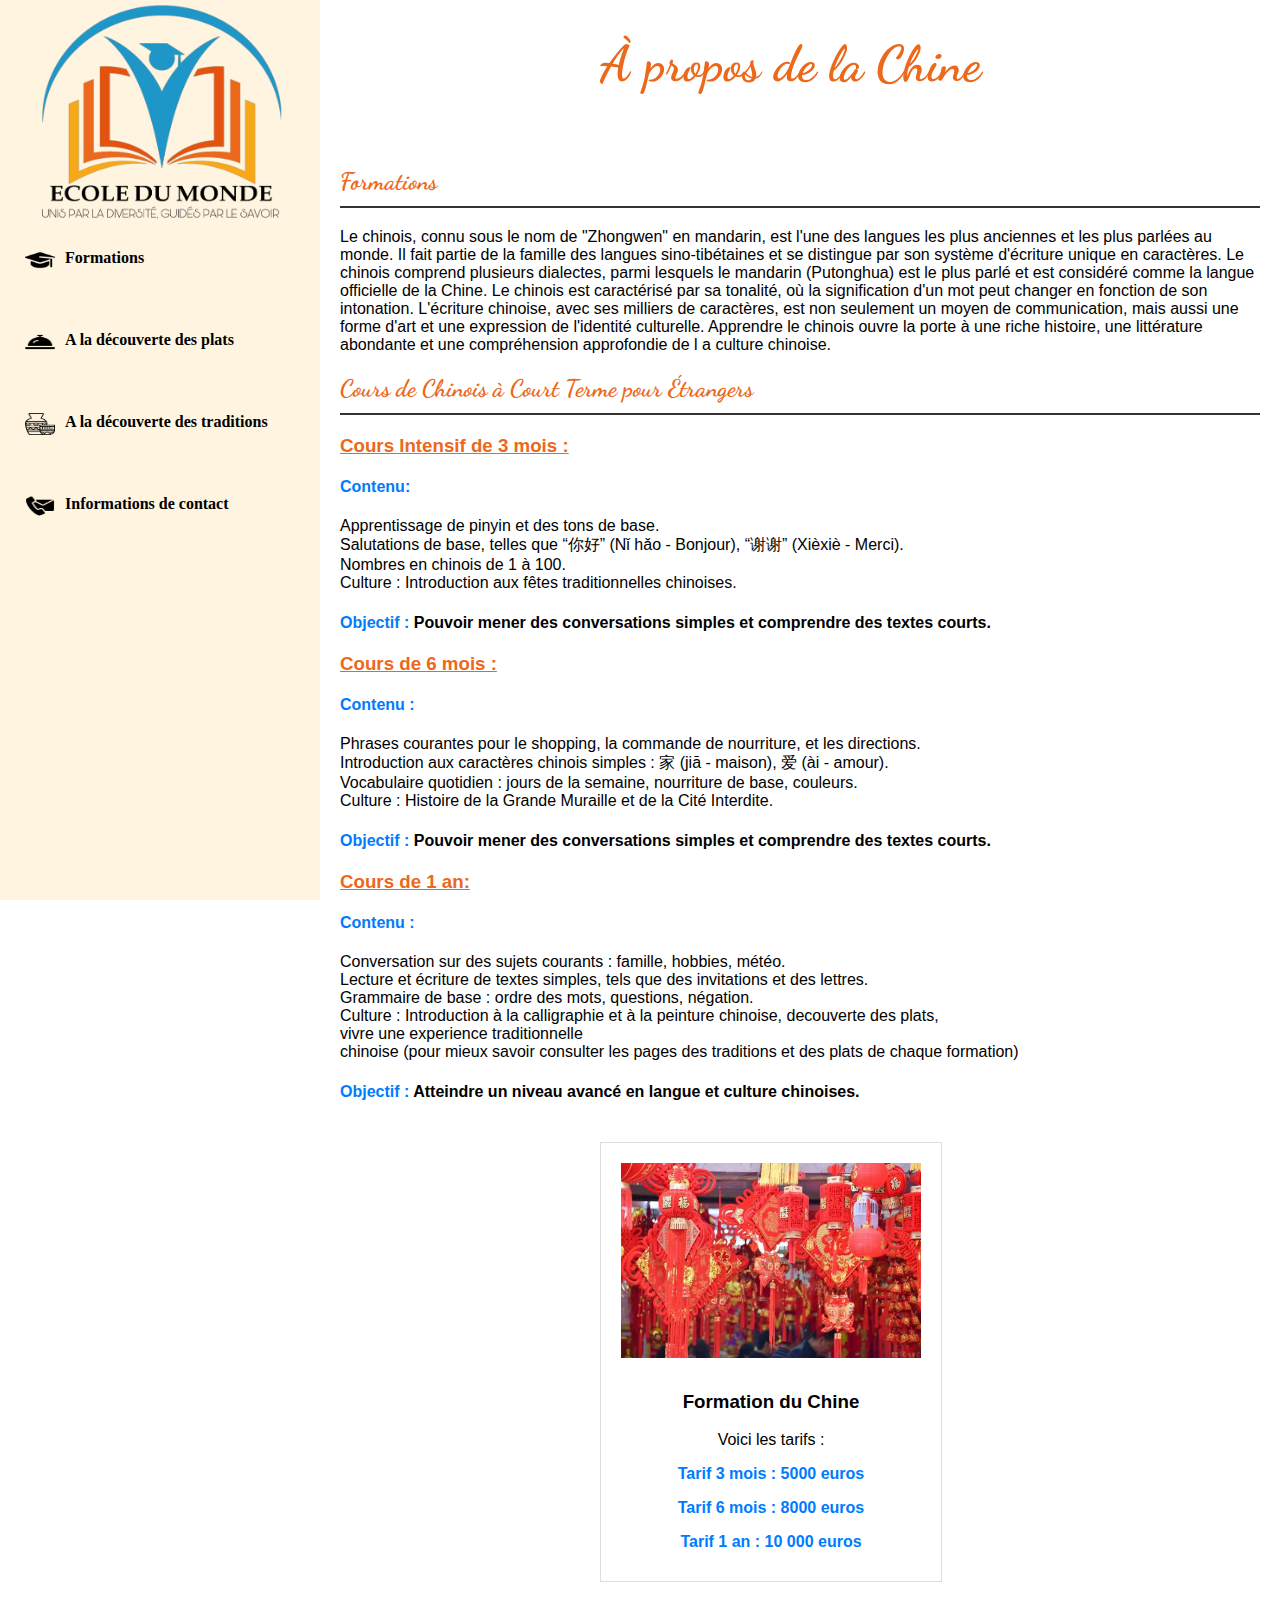
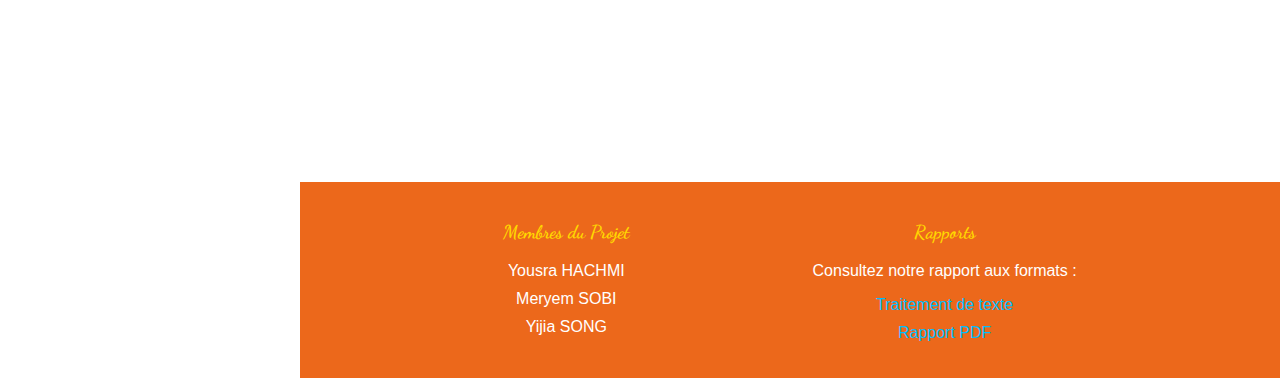
<file: chineformation.html>
<!DOCTYPE html>
<html lang="fr">
  <head>
	<link rel="stylesheet" type="text/css" href="pageacceuil.css">
  <link rel="stylesheet" type="text/css" href="chineformation.css">
  <link rel="icon" href="p2.png" type="image/jpeg">
  <link href="https://fonts.googleapis.com/css2?family=Dancing+Script:wght@400;700&display=swap" rel="stylesheet">
	<meta charset="UTF-8" >
  <title>Formation Chine</title>
 
  </head>
 
  <body>
 

      <h1 class="h1chine" >À propos de la Chine</h1>
   

    <nav class="menu">
      <header>
        <a href="index.html"> 
              <img src="p2.png" alt="Logo de l'école" id="school-logo">
          </a>
      </header>

      <a class="menu-item" href="Formations.html"><img class="icon" src="formation.png" alt="formations">Formations</a>
      <a class="menu-item" href="plats.html"><img class="icon" src="plats.png" alt="plats">A la découverte des plats </a>
      <a class="menu-item" href="traditions.html"><img class="icon" src="traditions.png" alt="traditions">A la découverte des traditions </a>
      <a class="menu-item" href="infos.html"><img class="icon" src="contact.png" alt="infoscontact">Informations de contact</a>
     </nav>

    <div class="content">
      <div class="section" id="food">
        <h2>Formations</h2>
        <p>
          Le chinois, connu sous le nom de "Zhongwen" en mandarin, est l'une des langues les plus anciennes
          et les plus parlées au monde. Il fait partie de la famille des langues sino-tibétaines et se 
          distingue par son système d'écriture unique en caractères. Le chinois comprend plusieurs 
          dialectes, parmi lesquels le mandarin (Putonghua) est le plus parlé et est considéré comme 
          la langue officielle de la Chine. Le chinois est caractérisé par sa tonalité, où la 
          signification d'un mot peut changer en fonction de son intonation. L'écriture chinoise, 
          avec ses milliers de caractères, est non seulement un moyen de communication, mais aussi 
          une forme d'art et une expression de l'identité culturelle. Apprendre le chinois ouvre la 
          porte à une riche histoire, une littérature abondante et une compréhension approfondie de l
          a culture chinoise.
        </p>

                  <h2>Cours de Chinois à Court Terme pour Étrangers</h2>
                  <h3 class="h3">Cours Intensif de 3 mois :</h3>
                  <h4><b>Contenu:</b></h4>
                  <p>
                    Apprentissage de pinyin et des tons de base.<br>
                    Salutations de base, telles que “你好” (Nǐ hǎo - Bonjour), “谢谢” (Xièxiè - Merci).<br>
                    Nombres en chinois de 1 à 100.<br>
                    Culture : Introduction aux fêtes traditionnelles chinoises.
                  </p>
                  <h4><b>Objectif : </b> Pouvoir mener des conversations simples et comprendre des textes courts.</h4>

                  
                  <h3 class="h3">Cours de 6 mois :</h3>
                  <h4><b>Contenu :</b></h4>
                  <p>
                    Phrases courantes pour le shopping, la commande de nourriture, et les directions.<br>
                    Introduction aux caractères chinois simples : 家 (jiā - maison), 爱 (ài - amour).<br>
                    Vocabulaire quotidien : jours de la semaine, nourriture de base, couleurs.<br>
                    Culture : Histoire de la Grande Muraille et de la Cité Interdite.
                  </p>
                  <h4><b>Objectif : </b> Pouvoir mener des conversations simples et comprendre des textes courts.</h4>

                  <h3 class="h3">Cours de 1 an:</h3>
                  <h4><b>Contenu :</b></h4>
                  <p>                   
                    Conversation sur des sujets courants : famille, hobbies, météo.<br>
                    Lecture et écriture de textes simples, tels que des invitations et des lettres.<br>
                    Grammaire de base : ordre des mots, questions, négation.<br>
                    Culture : Introduction à la calligraphie et à la peinture chinoise, decouverte des plats,<br> vivre une experience 
                    traditionnelle <br>chinoise (pour mieux savoir consulter les pages des traditions et des plats de chaque formation)
                  </p>
                  <h4><b>Objectif : </b> Atteindre un niveau avancé en langue et culture chinoises.</h4>
        
        
        
       
      </div>
      </div>

    <div class="formation-box">
      <img src="chine1.jpg" alt="Formation Image">
      <h3>Formation du Chine</h3>
      <p>Voici les tarifs :</p>
      <p class="tarification">Tarif 3 mois : 5000 euros</p>
      <p class="tarification">Tarif 6 mois : 8000 euros</p>
      <p class="tarification">Tarif 1 an : 10 000 euros</p>
      
  </div>
   
    <footer>
      <div class="membres">
          <h3 class="mm">Membres du Projet</h3>
          <ul>
              <li>Yousra HACHMI</li>
              <li>Meryem SOBI</li>
              <li>Yijia SONG</li>
    
          </ul>
      </div>
  
      <div class="rapports">
          <h3 class="mm">Rapports</h3>
          <p>Consultez notre rapport aux formats :</p>
          <ul>
            <li><a href="texteargumentatif.pdf" target="_blank">Traitement de texte</a></li>
            <li><a href="RapportEcoleDuMonde.pdf" target="_blank">Rapport PDF</a></li>
          </ul>
      </div>
  </footer>
  </body>
</html>
</file>
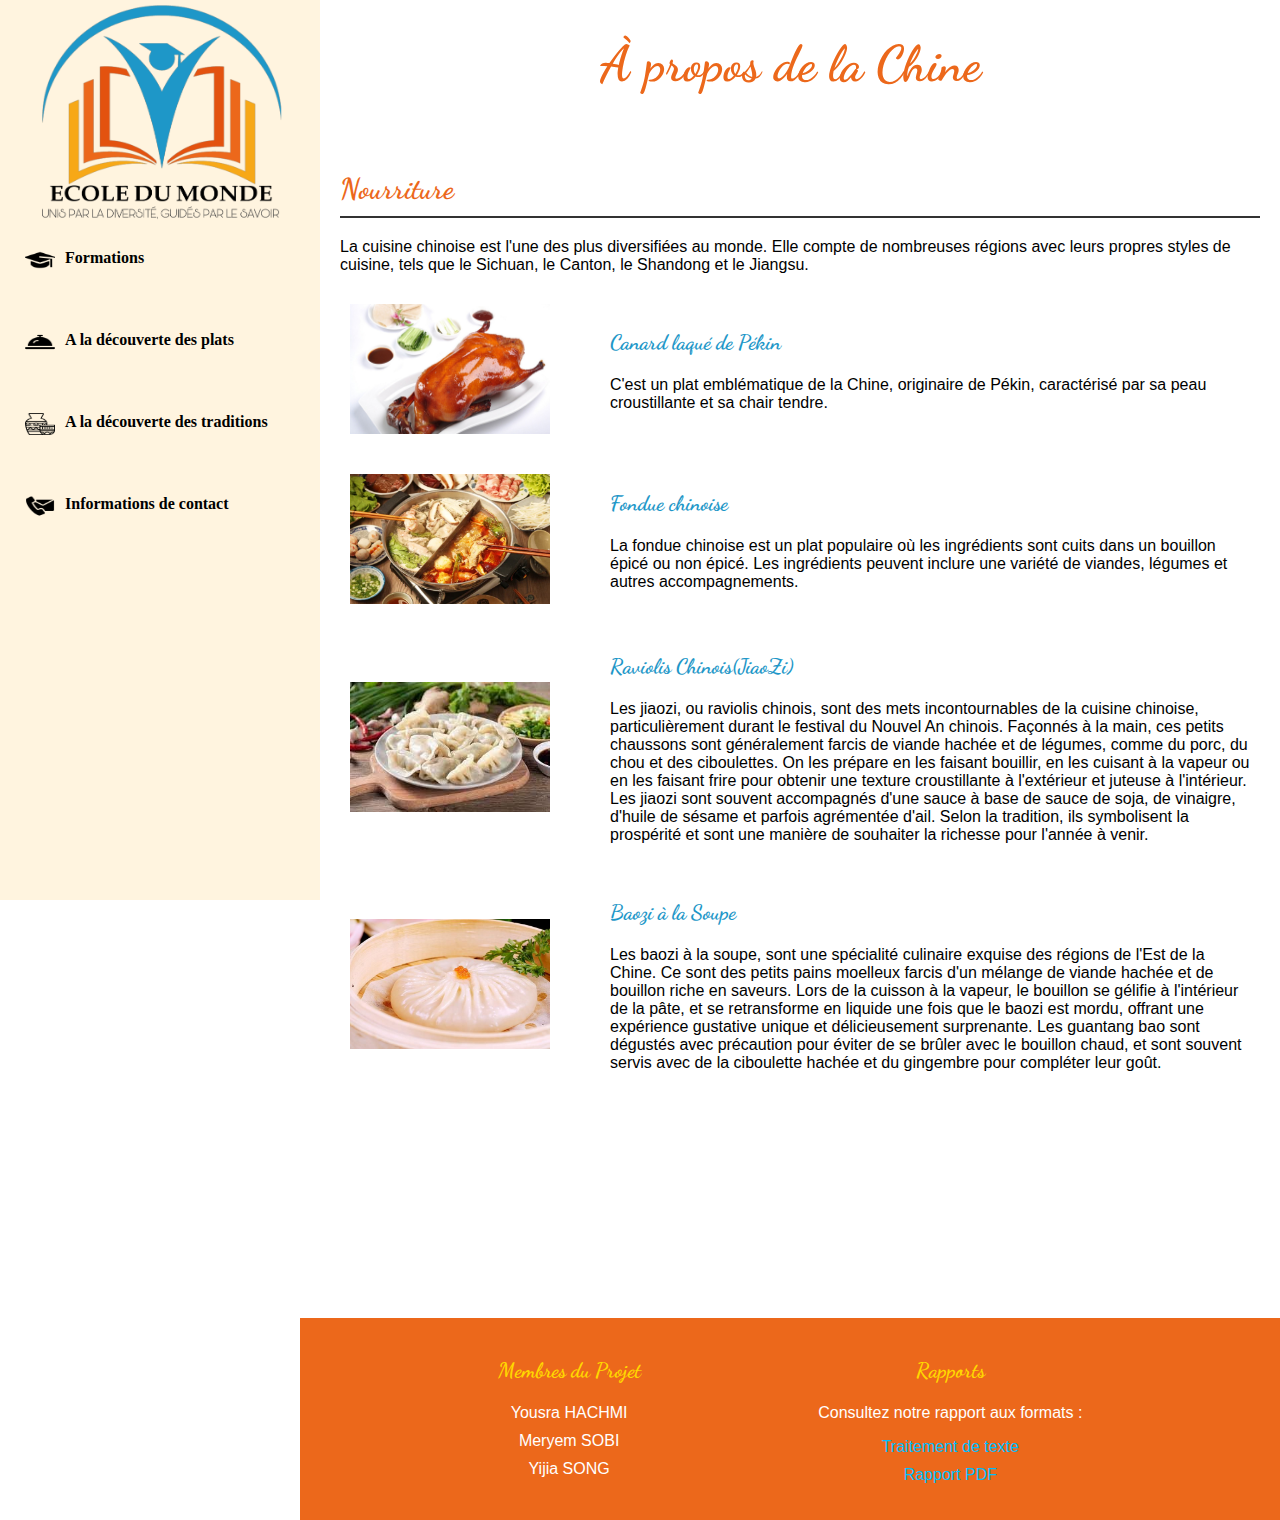
<file: chineplats.html>
<!DOCTYPE html>
<html lang="fr">

<head>
    <link rel="stylesheet" type="text/css" href="pageacceuil.css">
    <link rel="stylesheet" type="text/css" href="chineplats.css">
    <link rel="icon" href="p2.png" type="image/jpeg">
    <link href="https://fonts.googleapis.com/css2?family=Dancing+Script:wght@400;700&display=swap" rel="stylesheet">
    <meta charset="UTF-8">
    <title>Plats Chine</title>
</head>

<body>
    <header class="her">
        <h1 class="h1ccm">À propos de la Chine</h1>
    </header>

    <nav class="menu">
        <header>
            <a href="index.html"> 
                <img src="p2.png" alt="Logo de l'école" id="school-logo">
            </a>
        </header>

        <a class="menu-item" href="Formations.html"><img class="icon" src="formation.png" alt="formations">Formations</a>
        <a class="menu-item" href="plats.html"><img class="icon" src="plats.png" alt="plats">A la découverte des plats </a>
        <a class="menu-item" href="traditions.html"><img class="icon" src="traditions.png" alt="traditions">A la découverte des traditions </a>
        <a class="menu-item" href="infos.html"><img class="icon" src="contact.png" alt="infoscontact">Informations de contact</a>
    </nav>

    <div class="content">
        <div class="section" id="food">
            <h2>Nourriture</h2>
            <p>
                La cuisine chinoise est l'une des plus diversifiées au monde. Elle compte de nombreuses régions avec leurs propres styles de cuisine, tels que le Sichuan, le Canton, le Shandong et le Jiangsu.
            </p>
            <div class="clearfix"></div>

            <table class="food-table">
                <tr>
                    <td>
                        <img src="北京烤鸭.jpg" alt="Canard laqué de Pékin" class="food-image">
                    </td>
                    <td>
                        <ul>
                            <li class="en">
                                <h3>Canard laqué de Pékin</h3>
                            </li>
                            <li class="en"><p>
                                C'est un plat emblématique de la Chine, originaire de Pékin, caractérisé par sa peau croustillante et sa chair tendre.
                            </p></li>
                        </ul>
                    </td>
                </tr>
                <tr>
                    <td>
                        <img src="火锅.jpg" alt="Fondue chinoise" class="food-image">
                    </td>
                    <td>
                        <ul>
                            <li class="en">
                                <h3>Fondue chinoise</h3>
                            </li>
                            <li class="en"><p>
                                La fondue chinoise est un plat populaire où les ingrédients sont cuits dans un bouillon épicé ou non épicé. Les ingrédients peuvent inclure une variété de viandes, légumes et autres accompagnements.
                            </p></li>
                        </ul>
                    </td>
                </tr>
                <tr>
                    <td>
                        <img src="饺子.jpg" alt="Raviolis Chinois(JiaoZi)" class="food-image">
                    </td>
                    <td>
                        <ul>
                            <li class="en">
                                <h3>Raviolis Chinois(JiaoZi)</h3>
                            </li>
                            <li class="en"><p>
                                Les jiaozi, ou raviolis chinois, sont des mets incontournables de la cuisine chinoise, particulièrement durant le festival du Nouvel An chinois. Façonnés à la main, ces petits chaussons sont généralement farcis de viande hachée et de légumes, comme du porc, du chou et des ciboulettes. On les prépare en les faisant bouillir, en les cuisant à la vapeur ou en les faisant frire pour obtenir une texture croustillante à l'extérieur et juteuse à l'intérieur. Les jiaozi sont souvent accompagnés d'une sauce à base de sauce de soja, de vinaigre, d'huile de sésame et parfois agrémentée d'ail. Selon la tradition, ils symbolisent la prospérité et sont une manière de souhaiter la richesse pour l'année à venir.
                            </p></li>
                        </ul>
                    </td>
                </tr>
                <tr>
                    <td>
                        <img src="灌汤包.jpg" alt="Baozi à la Soupe" class="food-image">
                    </td>
                    <td>
                        <ul>
                            <li class="en">
                                <h3>Baozi à la Soupe</h3>
                            </li>
                            <li class="en"><p>
                                Les baozi à la soupe, sont une spécialité culinaire exquise des régions de l'Est de la Chine. Ce sont des petits pains moelleux farcis d'un mélange de viande hachée et de bouillon riche en saveurs. Lors de la cuisson à la vapeur, le bouillon se gélifie à l'intérieur de la pâte, et se retransforme en liquide une fois que le baozi est mordu, offrant une expérience gustative unique et délicieusement surprenante. Les guantang bao sont dégustés avec précaution pour éviter de se brûler avec le bouillon chaud, et sont souvent servis avec de la ciboulette hachée et du gingembre pour compléter leur goût.
                            </p></li>
                        </ul>
                    </td>
                </tr>
            </table>
        </div>
    </div>

    <footer>
        <div class="membres">
            <h3>Membres du Projet</h3>
            <ul>
                <li>Yousra HACHMI</li>
                <li>Meryem SOBI</li>
                <li>Yijia SONG</li>
            </ul>
        </div>

        <div class="rapports">
            <h3>Rapports</h3>
            <p>Consultez notre rapport aux formats :</p>
            <ul>
                <li><a href="texteargumentatif.pdf" target="_blank">Traitement de texte</a></li>
                <li><a href="RapportEcoleDuMonde.pdf" target="_blank">Rapport PDF</a></li>
            </ul>
        </div>
    </footer>
</body>

</html>
</file>
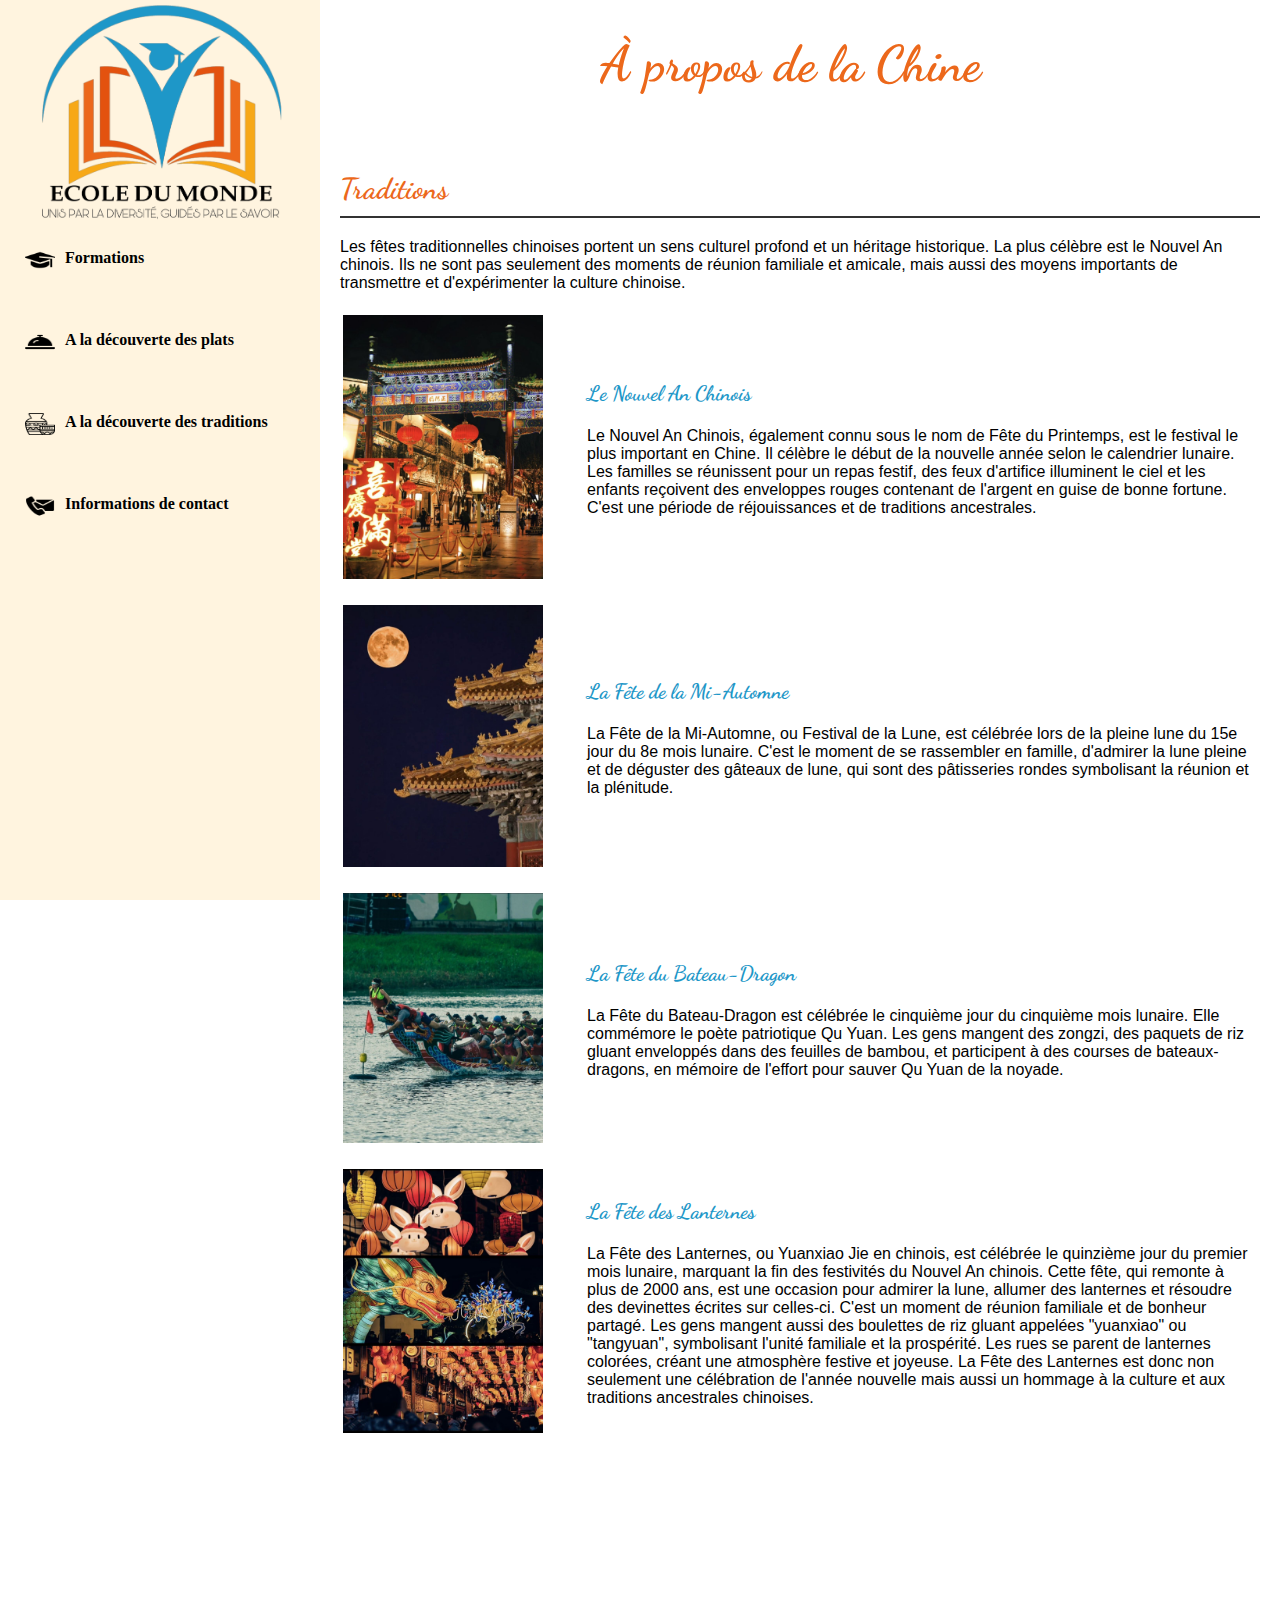
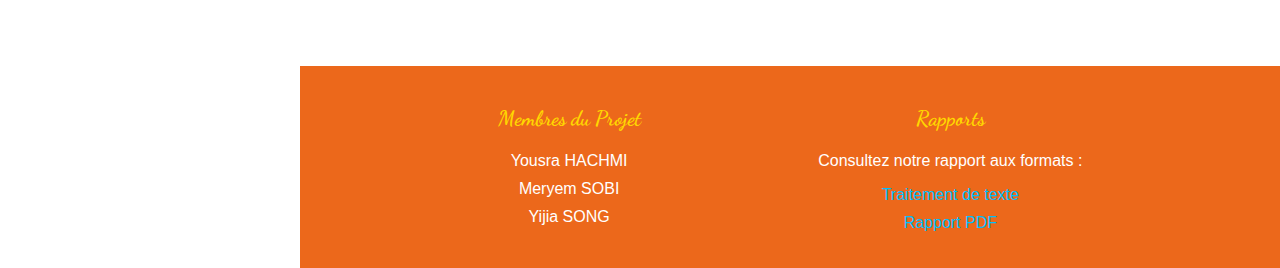
<file: chinetradition.html>
<!DOCTYPE html>
<html lang="fr">
<head>
    <link rel="stylesheet" type="text/css" href="pageacceuil.css">
    <link rel="stylesheet" type="text/css" href="maroctradition.css">
    <link rel="icon" href="p2.png" type="image/jpeg">
    <link href="https://fonts.googleapis.com/css2?family=Dancing+Script:wght@400;700&display=swap" rel="stylesheet">
    <meta charset="UTF-8">
    <title>Traditions Chine</title>
</head>

<body>
    <header class="her">
        <h1 class="h1ccm">À propos de la Chine</h1>
    </header>

    <nav class="menu">
        <header>
            <a href="index.html"> 
                <img src="p2.png" alt="Logo de l'école" id="school-logo">
            </a>
        </header>
        <a class="menu-item" href="Formations.html"><img class="icon" src="formation.png" alt="formations">Formations</a>
        <a class="menu-item" href="plats.html"><img class="icon" src="plats.png" alt="plats">A la découverte des plats </a>
        <a class="menu-item" href="traditions.html"><img class="icon" src="traditions.png" alt="traditions">A la découverte des traditions </a>
        <a class="menu-item" href="infos.html"><img class="icon" src="contact.png" alt="infoscontact">Informations de contact</a>
    </nav>

    <div class="content">
        <div class="section" id="food">
            <h2>Traditions</h2>
            <p>Les fêtes traditionnelles chinoises portent un sens culturel profond et un héritage historique.
                La plus célèbre est le Nouvel An chinois. Ils ne sont pas seulement des moments de réunion familiale
                et amicale, mais aussi des moyens importants de transmettre et d'expérimenter la culture chinoise.
            </p>

            <table>
                <tr>
                    <td >
                        <img src="春节.jpg" alt="Le Nouvel An Chinois" class="food-image" ></td>
                    <td>
                        <ul>
                            <li class="en"><h3>Le Nouvel An Chinois</h3></li>
                            <li class="en">
                                <p>
                                    Le Nouvel An Chinois, également connu sous le nom de Fête du Printemps, est le
                                    festival le plus important en Chine. Il célèbre le début de la nouvelle année
                                    selon le calendrier lunaire. Les familles se réunissent pour un repas festif,
                                    des feux d'artifice illuminent le ciel et les enfants reçoivent des enveloppes
                                    rouges contenant de l'argent en guise de bonne fortune. C'est une période de
                                    réjouissances et de traditions ancestrales.
                                </p>
                            </li>
                        </ul>
                    </td>
                </tr>
            </table>

            <table>
                <tr>
                    <td >
                        <img src="中秋节.jgp.jpeg" alt="La Fête de la Mi-Automne" class="food-image"></td>
                    <td>
                        <ul>
                            <li class="en"><h3>La Fête de la Mi-Automne</h3></li>
                            <li class="en">
                                <p>
                                    La Fête de la Mi-Automne, ou Festival de la Lune, est célébrée lors de la pleine
                                    lune du 15e jour du 8e mois lunaire. C'est le moment de se rassembler en famille,
                                    d'admirer la lune pleine et de déguster des gâteaux de lune, qui sont des
                                    pâtisseries rondes symbolisant la réunion et la plénitude.
                                </p>
                            </li>
                        </ul>
                    </td>
                </tr>
            </table>

            <table>
                <tr>
                    <td>
                        <img src="端午节.jpg" alt="La Fête du Bateau-Dragon" class="food-image"></td>
                    <td>
                        <ul>
                            <li class="en"><h3>La Fête du Bateau-Dragon</h3></li>
                            <li class="en">
                                <p>
                                    La Fête du Bateau-Dragon est célébrée le cinquième jour du cinquième mois lunaire.
                                    Elle commémore le poète patriotique Qu Yuan. Les gens mangent des zongzi, des
                                    paquets de riz gluant enveloppés dans des feuilles de bambou, et participent à des
                                    courses de bateaux-dragons, en mémoire de l'effort pour sauver Qu Yuan de la noyade.
                                </p>
                            </li>
                        </ul>
                    </td>
                </tr>
            </table>

            <table>
                <tr>
                    <td >
                        <img src="元宵节.jpg" alt="La Fête des Lanternes" class="food-image"></td>
                    <td>
                        <ul>
                            <li class="en"><h3>La Fête des Lanternes</h3></li>
                            <li class="en">
                                <p>
                                    La Fête des Lanternes, ou Yuanxiao Jie en chinois, est célébrée le quinzième jour du
                                    premier mois lunaire, marquant la fin des festivités du Nouvel An chinois. Cette
                                    fête, qui remonte à plus de 2000 ans, est une occasion pour admirer la lune, allumer
                                    des lanternes et résoudre des devinettes écrites sur celles-ci. C'est un moment de
                                    réunion familiale et de bonheur partagé. Les gens mangent aussi des boulettes de riz
                                    gluant appelées "yuanxiao" ou "tangyuan", symbolisant l'unité familiale et la
                                    prospérité. Les rues se parent de lanternes colorées, créant une atmosphère festive
                                    et joyeuse. La Fête des Lanternes est donc non seulement une célébration de l'année
                                    nouvelle mais aussi un hommage à la culture et aux traditions ancestrales chinoises.
                                </p>
                            </li>
                        </ul>
                    </td>
                </tr>
            </table>
        </div>
    </div>

    <footer>
        <div class="membres">
            <h3>Membres du Projet</h3>
            <ul>
                <li>Yousra HACHMI</li>
                <li>Meryem SOBI</li>
                <li>Yijia SONG</li>
            </ul>
        </div>

        <div class="rapports">
            <h3>Rapports</h3>
            <p>Consultez notre rapport aux formats :</p>
            <ul>
                <li><a href="texteargumentatif.pdf" target="_blank">Traitement de texte</a></li>
                <li><a href="RapportEcoleDuMonde.pdf" target="_blank">Rapport PDF</a></li>
            </ul>
        </div>
    </footer>
</body>
</html>
</file>
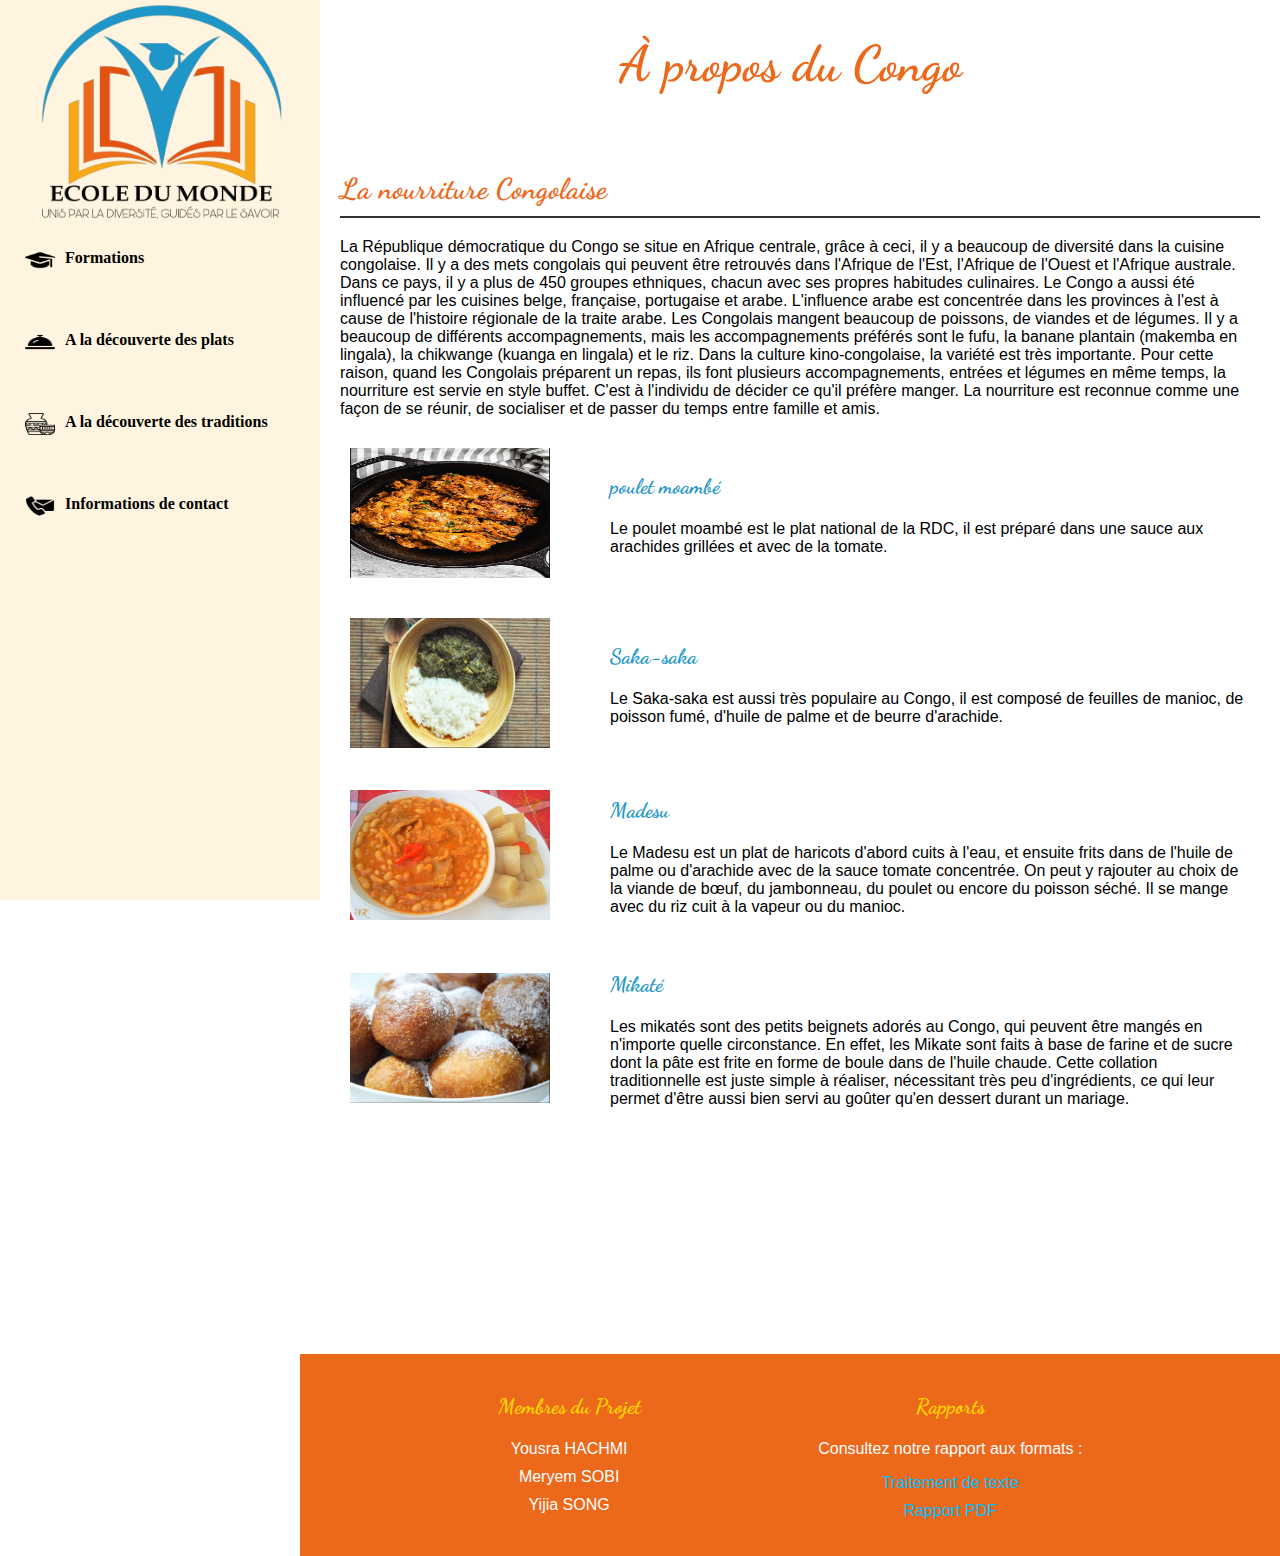
<file: congoplats.html>
<!DOCTYPE html>
<html lang="fr">

<head>
    <link rel="stylesheet" type="text/css" href="pageacceuil.css">
    <link rel="stylesheet" type="text/css" href="chineplats.css">
    <link rel="icon" href="p2.png" type="image/jpeg">
    <link href="https://fonts.googleapis.com/css2?family=Dancing+Script:wght@400;700&display=swap" rel="stylesheet">
    <meta charset="UTF-8">
    <title>Plats Congo</title>
</head>

<body>
    <header class="her">
        <h1 class="h1ccm">À propos du Congo</h1>
    </header>

    <nav class="menu">
        <header>
            <a href="index.html"> 
                <img src="p2.png" alt="Logo de l'école" id="school-logo">
            </a>
        </header>
        <a class="menu-item" href="Formations.html"><img class="icon" src="formation.png" alt="formations">Formations</a>
        <a class="menu-item" href="plats.html"><img class="icon" src="plats.png" alt="plats">A la découverte des plats </a>
        <a class="menu-item" href="traditions.html"><img class="icon" src="traditions.png" alt="traditions">A la découverte des traditions </a>
        <a class="menu-item" href="infos.html"><img class="icon" src="contact.png" alt="infoscontact">Informations de contact</a>
    </nav>

    <div class="content">
        <div class="section" id="food">
            <h2>La nourriture Congolaise</h2>

            <p>
                La République démocratique du Congo se situe en Afrique centrale, grâce à ceci, il y a beaucoup de diversité
                dans la cuisine congolaise. Il y a des mets congolais qui peuvent être retrouvés dans l'Afrique de l'Est,
                l'Afrique de l'Ouest et l'Afrique australe. Dans ce pays, il y a plus de 450 groupes ethniques, chacun avec
                ses propres habitudes culinaires. Le Congo a aussi été influencé par les cuisines belge, française,
                portugaise et arabe. L'influence arabe est concentrée dans les provinces à l'est à cause de l'histoire
                régionale de la traite arabe. Les Congolais mangent beaucoup de poissons, de viandes et de légumes. Il y a
                beaucoup de différents accompagnements, mais les accompagnements préférés sont le fufu, la banane plantain
                (makemba en lingala), la chikwange (kuanga en lingala) et le riz. Dans la culture kino-congolaise, la
                variété est très importante. Pour cette raison, quand les Congolais préparent un repas, ils font plusieurs
                accompagnements, entrées et légumes en même temps, la nourriture est servie en style buffet. C'est à
                l'individu de décider ce qu'il préfère manger. La nourriture est reconnue comme une façon de se réunir,
                de socialiser et de passer du temps entre famille et amis.
            </p>
            <div class="clearfix"></div>

            <table class="food-table">
                <tr>
                    <td>
                        <img src="pouletmoambé.png" alt="pouletmoambé" class="food-image">
                    </td>
                    <td>
                        <ul>
                            <li class="en"><h3>poulet moambé</h3></li>
                            <li class="en"><p>
                                Le poulet moambé est le plat national de la RDC, il est préparé dans une sauce aux arachides
                                grillées et avec de la tomate.
                            </p></li>
                        </ul>
                    </td>
                </tr>
                <tr>
                    <td>
                        <img src="saka.png" alt="Sakasaka" class="food-image">
                    </td>
                    <td>
                        <ul>
                          <li class="en"><h3>Saka-saka</h3></li>
                          <li class="en"><p>
                                Le Saka-saka est aussi très populaire au Congo, il est composé de feuilles de manioc, de
                                poisson fumé, d'huile de palme et de beurre d'arachide.
                            </p></li>
                        </ul>
                    </td>
                </tr>
                <tr>
                    <td>
                        <img src="madesu.jpg" alt="madesu" class="food-image">
                    </td>
                    <td>
                        <ul>
                          <li class="en"><h3>Madesu</h3></li>
                          <li class="en"><p>
                                Le Madesu est un plat de haricots d'abord cuits à l'eau, et ensuite frits dans de
                                l'huile de palme ou d'arachide avec de la sauce tomate concentrée. On peut y rajouter au
                                choix de la viande de bœuf, du jambonneau, du poulet ou encore du poisson séché. Il se
                                mange avec du riz cuit à la vapeur ou du manioc.
                            </p></li>
                        </ul>
                    </td>
                </tr>
                <tr>
                    <td>
                        <img src="mikate.png" alt="mikate" class="food-image">
                    </td>
                    <td>
                        <ul>
                          <li class="en"><h3>Mikaté</h3></li>
                          <li class="en"><p>
                                Les mikatés sont des petits beignets adorés au Congo, qui peuvent être mangés en
                                n'importe quelle circonstance. En effet, les Mikate sont faits à base de farine et de
                                sucre dont la pâte est frite en forme de boule dans de l'huile chaude. Cette collation
                                traditionnelle est juste simple à réaliser, nécessitant très peu d'ingrédients, ce qui
                                leur permet d'être aussi bien servi au goûter qu'en dessert durant un mariage.
                            </p></li>
                        </ul>
                    </td>
                </tr>
            </table>
        </div>
    </div>

    <footer>
        <div class="membres">
            <h3>Membres du Projet</h3>
            <ul>
                <li>Yousra HACHMI</li>
                <li>Meryem SOBI</li>
                <li>Yijia SONG</li>
            </ul>
        </div>

        <div class="rapports">
            <h3>Rapports</h3>
            <p>Consultez notre rapport aux formats :</p>
            <ul>
                <li><a href="texteargumentatif.pdf" target="_blank">Traitement de texte</a></li>
                <li><a href="RapportEcoleDuMonde.pdf" target="_blank">Rapport PDF</a></li>
            </ul>
        </div>
    </footer>
</body>

</html>
</file>
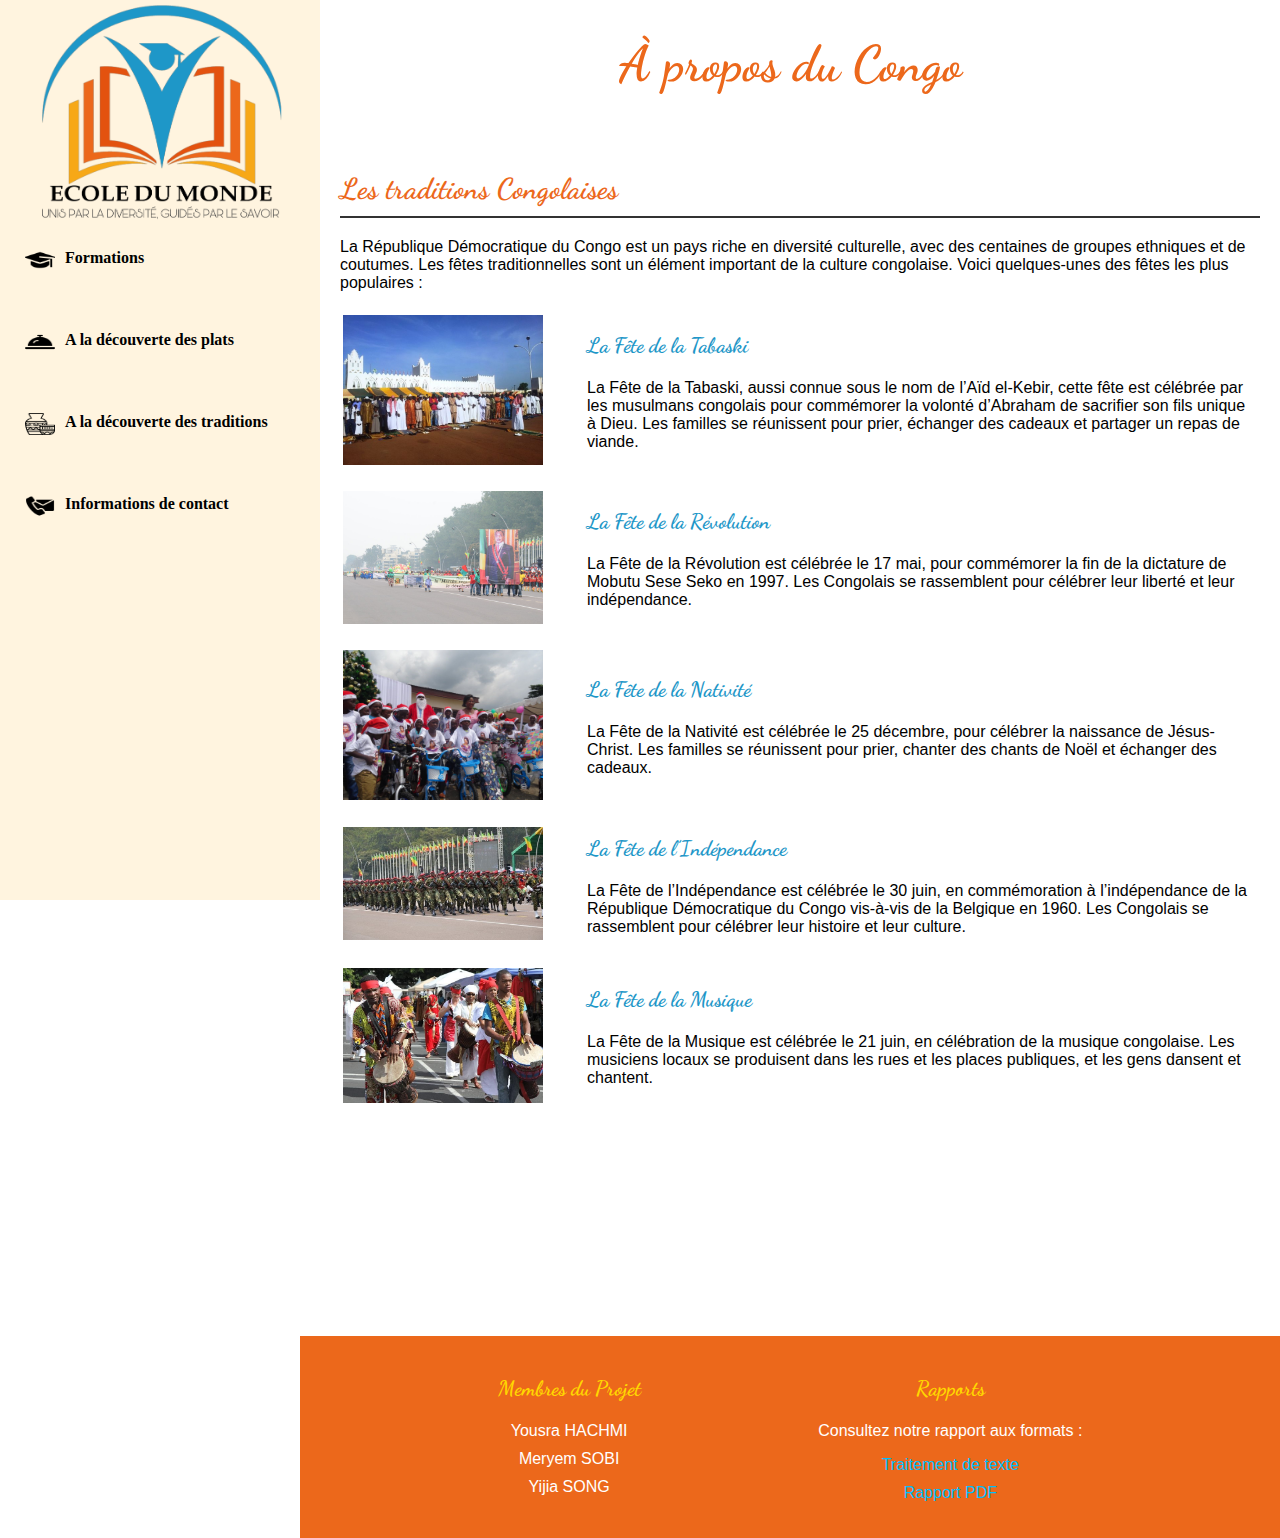
<file: congotradition.html>
<!DOCTYPE html>
<html lang="fr">
<head>
    <link rel="stylesheet" type="text/css" href="pageacceuil.css">
    <link rel="stylesheet" type="text/css" href="maroctradition.css">
    <link rel="icon" href="p2.png" type="image/jpeg">
    <link href="https://fonts.googleapis.com/css2?family=Dancing+Script:wght@400;700&display=swap" rel="stylesheet">
    <meta charset="UTF-8">
    <title>Traditions Congo</title>
</head>

<body>
    <header class="her">
        <h1 class="h1ccm">À propos du Congo</h1>
    </header>

    <nav class="menu">
        <header>
            <a href="index.html"> 
                <img src="p2.png" alt="Logo de l'école" id="school-logo">
            </a>
        </header>
        <a class="menu-item" href="Formations.html"><img class="icon" src="formation.png" alt="formations">Formations</a>
        <a class="menu-item" href="plats.html"><img class="icon" src="plats.png" alt="plats">A la découverte des plats </a>
        <a class="menu-item" href="traditions.html"><img class="icon" src="traditions.png" alt="traditions">A la découverte des traditions </a>
        <a class="menu-item" href="infos.html"><img class="icon" src="contact.png" alt="infoscontact">Informations de contact</a>
    </nav>

    <div class="content">
        <div class="section" id="food">
            <h2>Les traditions Congolaises</h2>
            <p>
                La République Démocratique du Congo est un pays riche en diversité culturelle,
                avec des centaines de groupes ethniques et de coutumes.
                Les fêtes traditionnelles sont un élément important de la culture congolaise.
                Voici quelques-unes des fêtes les plus populaires :
            </p>
            <div class="clearfix"></div>

            <table>
                <tr>
                    <td >
                        <img src="tabaski-boo.jpg" alt="tabaski" class="food-image"></td>
                    <td>
                        <ul>
                            <li class="en"><h3>La Fête de la Tabaski </h3></li>
                            <li class="en"> <p>
                                La Fête de la Tabaski, aussi connue sous le nom de l’Aïd el-Kebir,
                                cette fête est célébrée par les musulmans congolais pour commémorer
                                la volonté d’Abraham de sacrifier son fils unique à Dieu.
                                Les familles se réunissent pour prier, échanger des cadeaux et partager
                                un repas de viande.
                            </p></li>
                        </ul>
                    </td>
                </tr>
            </table>

            <table>
                <tr>
                    <td >
                        <img src="fete-revolution.jpg" alt="fete de la revolution" class="food-image"></td>
                    <td>
                        <ul>
                            <li class="en"><h3>La Fête de la Révolution </h3></li>
                            <li class="en"><p>
                                La Fête de la Révolution est célébrée le 17 mai, pour commémorer la fin de la
                                dictature de Mobutu Sese Seko en 1997. Les Congolais se rassemblent pour célébrer
                                leur liberté et leur indépendance.
                            </p></li>
                        </ul>
                    </td>
                </tr>
            </table>

            <div class="clearfix"></div>

            <table>
                <tr>
                    <td >
                        <img src="Fete-de-la-Nativité.jpg" alt="fete de la Nativité" class="food-image"></td>
                    <td>
                        <ul>
                            <li class="en"><h3>La Fête de la Nativité</h3></li>
                            <li class="en"><p>
                                La Fête de la Nativité est célébrée le 25 décembre, pour célébrer la
                                naissance de Jésus-Christ. Les familles se réunissent pour prier,
                                chanter des chants de Noël et échanger des cadeaux.
                            </p></li>
                        </ul>
                    </td>
                </tr>
            </table>

            <div class="clearfix"></div>

            <table>
                <tr>
                    <td >
                        <img src="fete-de-l’Indépendance.jpg" alt="fete de l’Indépendance" class="food-image"></td>
                    <td>
                        <ul>
                            <li class="en"><h3>La Fête de l’Indépendance</h3></li>
                            <li class="en">
                                <p>
                                    La Fête de l’Indépendance est célébrée le 30 juin, en commémoration à
                                    l’indépendance de la République Démocratique du Congo vis-à-vis de la
                                    Belgique en 1960. Les Congolais se rassemblent pour célébrer leur histoire
                                    et leur culture.
                                </p></li>
                        </ul>
                    </td>
                </tr>
            </table>

            <div class="clearfix"></div>

            <table>
                <tr>
                    <td>
                        <img src="fete-de-la-Musique.jpg" alt="fete de la Musique" class="food-image"></td>
                    <td>
                        <ul>
                            <li class="en"><h3>La Fête de la Musique</h3>
                                <p>
                                    La Fête de la Musique est célébrée le 21 juin, en célébration de la musique
                                    congolaise. Les musiciens locaux se produisent dans les rues et les places publiques,
                                    et les gens dansent et chantent.
                                </p>
                        </ul>
                    </td>
                </tr>
            </table>
            <div class="clearfix"></div>
        </div>
    </div>

    <footer>
        <div class="membres">
            <h3>Membres du Projet</h3>
            <ul>
                <li>Yousra HACHMI</li>
                <li>Meryem SOBI</li>
                <li>Yijia SONG</li>
            </ul>
        </div>

        <div class="rapports">
            <h3>Rapports</h3>
            <p>Consultez notre rapport aux formats :</p>
            <ul>
                <li><a href="texteargumentatif.pdf" target="_blank">Traitement de texte</a></li>
                <li><a href="RapportEcoleDuMonde.pdf" target="_blank">Rapport PDF</a></li>
            </ul>
        </div>
    </footer>
</body>
</html>
</file>
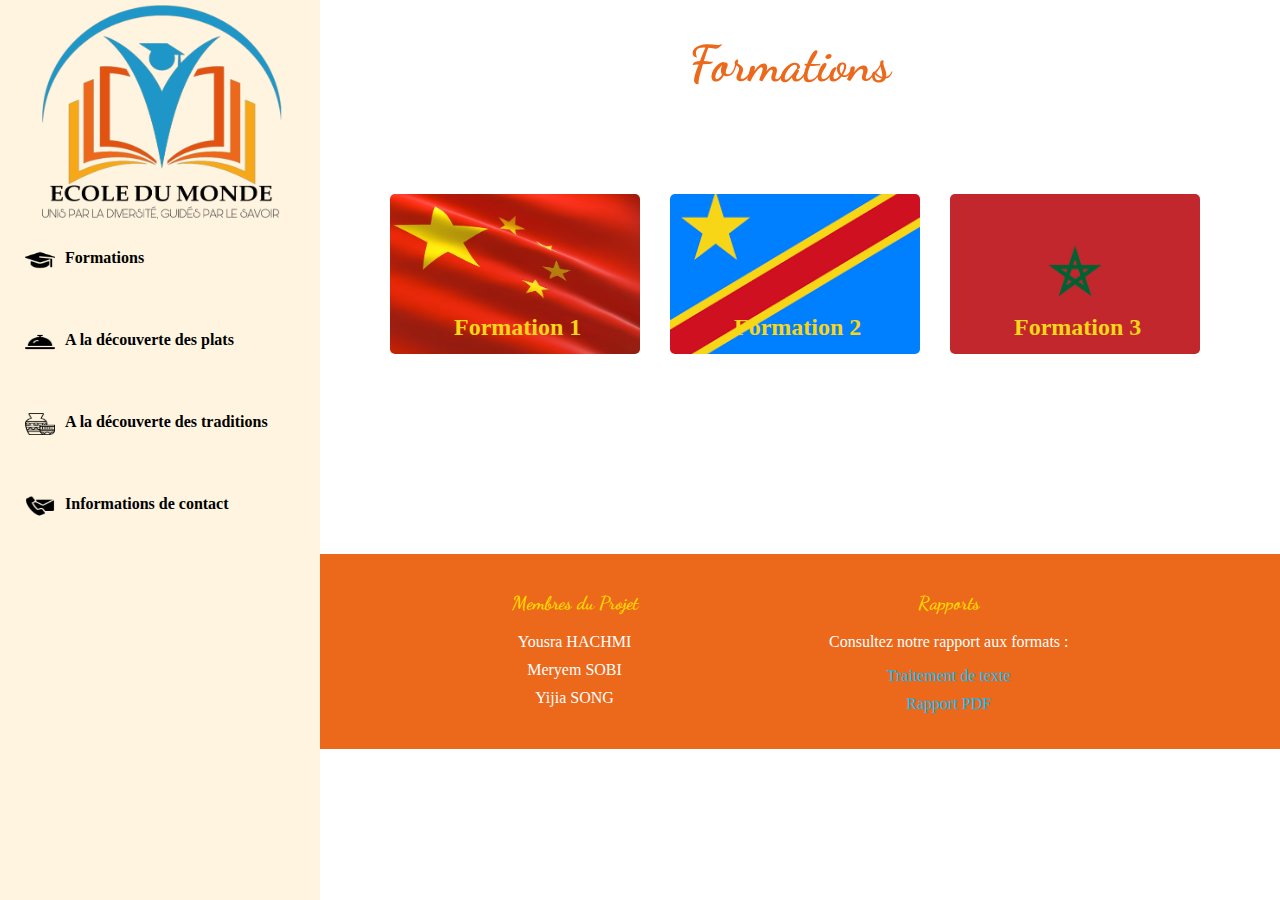
<file: Formations.html>
<!DOCTYPE html>
<html lang="fr">
<head>
    <link rel="stylesheet" type="text/css" href="pageacceuil.css">
    <link rel="stylesheet" type="text/css" href="fpt.css">
    <link rel="icon" href="p2.png" type="image/jpeg">
    <link href="https://fonts.googleapis.com/css2?family=Dancing+Script:wght@400;700&display=swap" rel="stylesheet">

    <meta charset="UTF-8">
    <title>Formations</title>
    <script >
        function toggleDashboardCard(card) {
            const content = card.querySelector('.dashboard-card-content');
            content.style.display = content.style.display === 'block' ? 'none' : 'block';
        }
   </script>
   </head>
<body>
    <div class="page">
        <nav class="menu">
            <header>
                <a href="index.html"> 
                    <img src="p2.png" alt="Logo de l'école" id="school-logo">
                </a>
            </header>
    
            <a class="menu-item" href="Formations.html"><img class="icon" src="formation.png" alt="formations">Formations</a>
            <a class="menu-item" href="plats.html"><img class="icon" src="plats.png" alt="plats">A la découverte des plats </a>
            <a class="menu-item" href="traditions.html"><img class="icon" src="traditions.png" alt="traditions">A la découverte des traditions </a>
            <a class="menu-item" href="infos.html"><img class="icon" src="contact.png" alt="infoscontact">Informations de contact</a>
        </nav>
        <h1 class="h1form" >Formations </h1>
    
        <div class="formations-images">
            <div class="row">
                <div class="image1">
                    <a href="chineformation.html">
                    <div class="dashboard-card1" onclick="toggleDashboardCard(this)">
                        <h5 class="dashboard-card-title">Formation 1</h5>
                        <img class="dashboard-card-image" src="chine.png" alt="Formation 1">
                    
                  
                    </div>
                </a>
                </div>
                <div class="image2">
                    <a href="congoformation.html">
                    <div class="dashboard-card2" onclick="toggleDashboardCard(this)">
                        <h5 class="dashboard-card-title">Formation 2</h5>
                        <img class="dashboard-card-image" src="congo.png" alt="Formation 2">
                    
                    </div>
                </a>
                </div>
                <div class="image3">
                    <a href="marocformation.html">
                    <div class="dashboard-card3" onclick="toggleDashboardCard(this)">
                        <h5 class="dashboard-card-title">Formation 3</h5>
                        <img class="dashboard-card-image" src="maroc.png" alt="Formation 3">
                     
                      
                    </div>
                </a>
                </div>
            </div>
        </div>
    </div>
    <footer>
        <div class="membres">
            <h3 class="mm">Membres du Projet</h3>
            <ul>
                <li>Yousra HACHMI</li>
                <li>Meryem SOBI</li>
                <li>Yijia SONG</li>
             
            </ul>
        </div>
    
        <div class="rapports">
            <h3 class="mm">Rapports</h3>
            <p>Consultez notre rapport aux formats :</p>
            <ul>
                <li><a href="texteargumentatif.pdf" target="_blank">Traitement de texte</a></li>
                <li><a href="RapportEcoleDuMonde.pdf" target="_blank">Rapport PDF</a></li>
            </ul>
        </div>
    </footer>
 
</body>
</html>
</file>
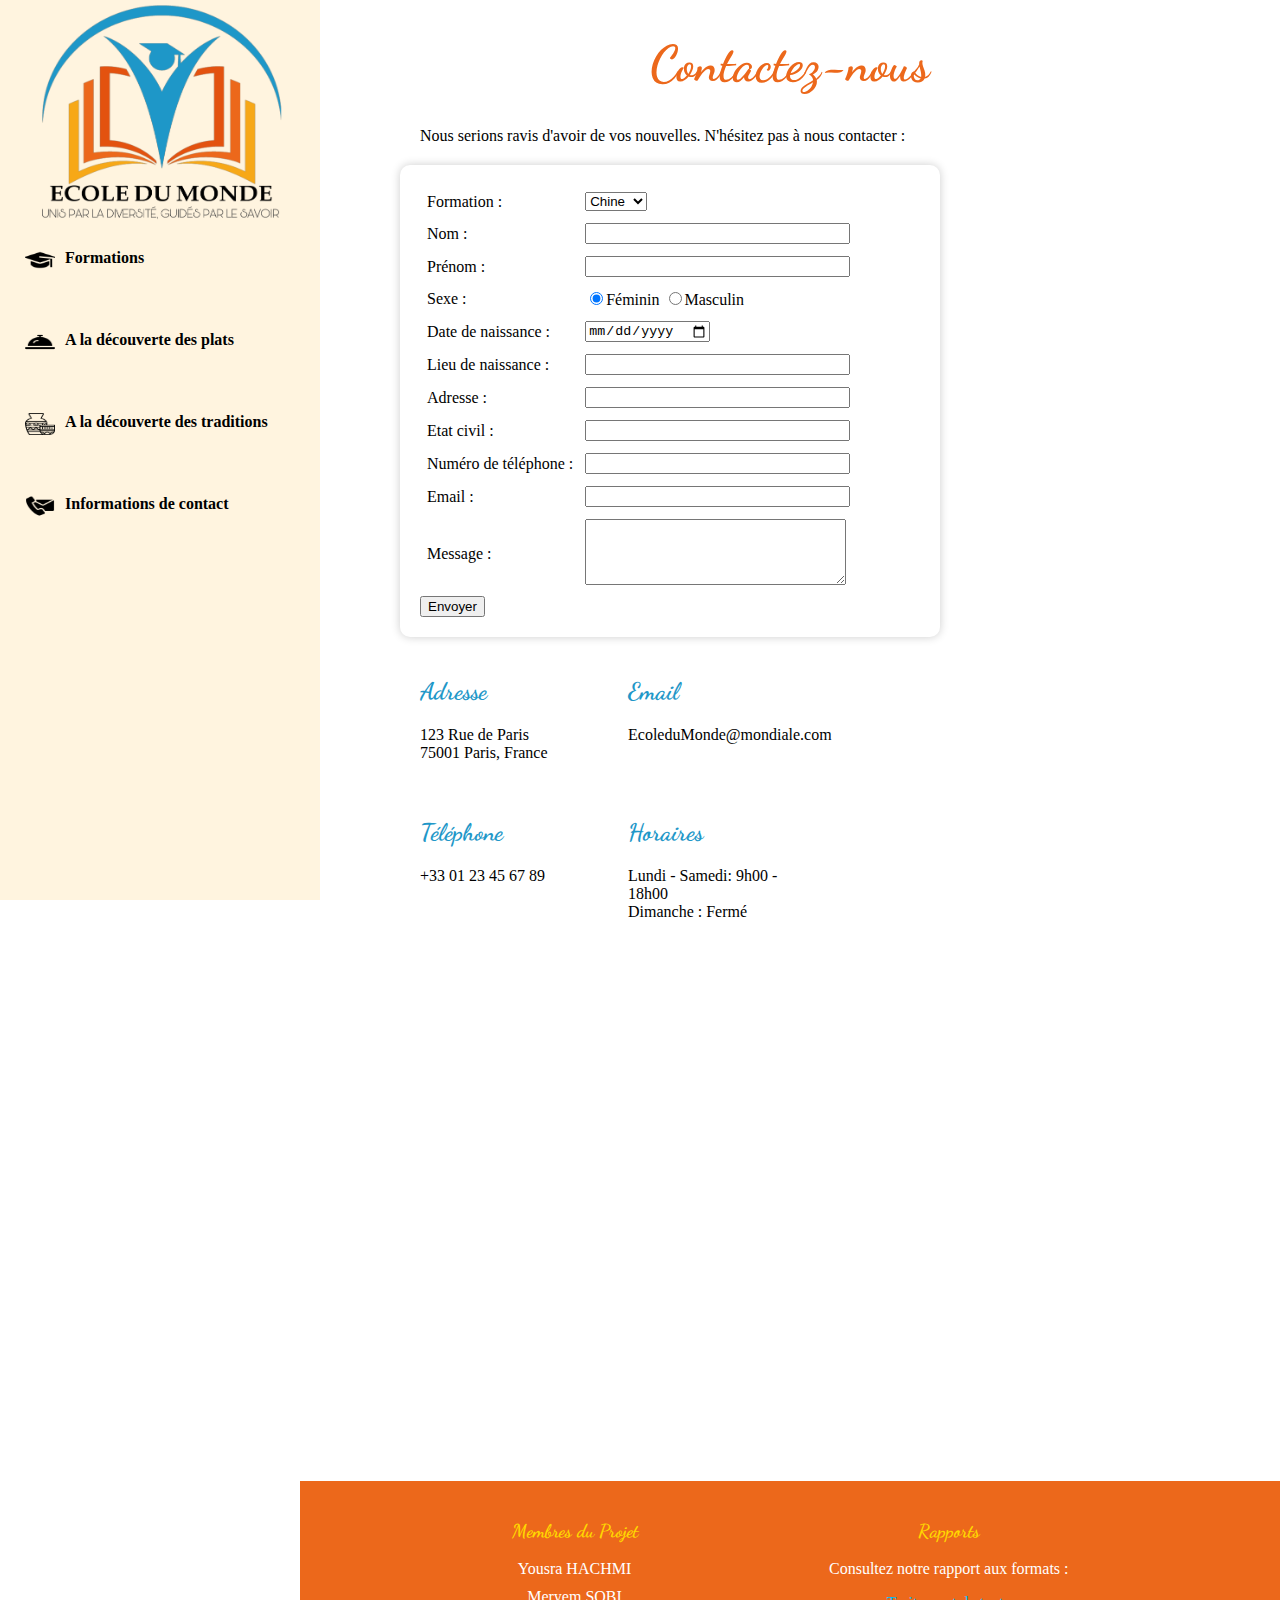
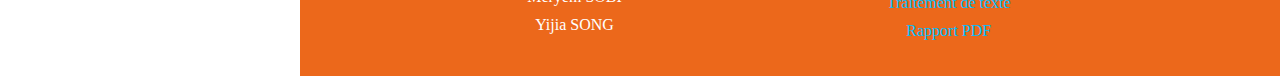
<file: infos.html>
<!DOCTYPE html >
<html lang="fr">
<head>
    <link rel="stylesheet" type="text/css" href="pageacceuil.css">
    <link rel="stylesheet" type="text/css" href="infos.css">
    <link rel="icon" href="p2.png" type="image/jpeg">
    <link href="https://fonts.googleapis.com/css2?family=Dancing+Script:wght@400;700&display=swap" rel="stylesheet">
    <meta charset="UTF-8">
    <title>Contact</title>
    
</head>
<body >
    <div class="page">
        <nav class="menu">
            <header>
                <a href="index.html"> 
                    <img src="p2.png" alt="Logo de l'école" id="school-logo">
                </a>
            </header>
            <a class="menu-item" href="Formations.html"><img class="icon" src="formation.png" alt="formations">Formations</a>
            <a class="menu-item" href="plats.html"><img class="icon" src="plats.png" alt="plats">A la découverte des plats </a>
            <a class="menu-item" href="traditions.html"><img class="icon" src="traditions.png" alt="traditions">A la découverte des traditions </a>
            <a class="menu-item" href="infos.html"><img class="icon" src="contact.png" alt="infoscontact">Informations de contact</a>
        </nav>

    </div>
    <h1 class="contacth1">Contactez-nous</h1>

    <p id="pp">Nous serions ravis d'avoir de vos nouvelles. N'hésitez pas à nous contacter :</p>

    

        <form class="ins" method="POST">
            <table>
                <tr>
                    <td>Formation :</td>
                    <td>
                        <select name="formation">
                            <option selected>Chine</option>
                            <option>Maroc</option>
                            <option>Congo</option>
                        </select>
                    </td>
                </tr>
                
                <tr><td>Nom :</td><td><input type="text" size="30" name="nom1"></td></tr>
                <tr><td>Prénom :</td><td><input type="text" size="30" name="prenom1"></td></tr>
                <tr>
                    <td>Sexe :</td>
                    <td>
                        <input type="radio" value="feminin"  name="sexe1" checked>Féminin
                        <input type="radio" value="masculin" name="sexe1">Masculin
                    </td>
                </tr>
                <tr><td>Date de naissance :</td><td><input type="date" size="30" name="date1"></td></tr>
                <tr><td>Lieu de naissance :</td><td><input type="text" size="30" name="lieu1"></td></tr>
                <tr><td>Adresse :</td><td><input type="text" size="30" name="adresse1"></td></tr>
                <tr><td>Etat civil :</td><td><input type="text" size="30" name="etat1"></td></tr>
                <tr><td>Numéro de téléphone :</td><td><input type="tel" size="30" name="telephone1"></td></tr>
                <tr><td>Email :</td><td><input type="email" size="30" name="email1"></td></tr>
                
                <tr>
                    <td>Message :</td>
                    <td><textarea name="message" rows="4" cols="30"></textarea></td>
                </tr>
            </table>
            
            <button type="submit">Envoyer</button>
        </form>
        <div class="contact-info">
            <div>
                <h2>Adresse</h2>
                <p>123 Rue de Paris<br>75001 Paris, France</p>
            </div>
            <div>
                <h2>Email</h2>
                <p>EcoleduMonde@mondiale.com</p>
                
            </div>
        </div>
       
        <div class="contact-info">
            <div>
                <h2>Téléphone</h2>
                <p>+33 01 23 45 67 89</p>
            </div>
            <div>
                <h2>Horaires</h2>
                <p>Lundi - Samedi: 9h00 - 18h00<br>Dimanche : Fermé</p>
             
            </div>
        </div>
     
        <iframe src="https://www.google.com/maps/embed?pb=!1m18!1m12!1m3!1d2624.7480568283286!2d2.347053875122653!3d48.863014500382974!2m3!1f0!2f0!3f0!3m2!1i1024!2i768!4f13.1!3m3!1m2!1s0x47e66e196d83f9d5%3A0x36b12e1da60030c8!2s123%20Rue%20Saint-Denis%2C%2075001%20Paris!5e0!3m2!1sfr!2sfr!4v1700678431016!5m2!1sfr!2sfr" width="600"
        height="450" style="border:0;" allowfullscreen="" loading="lazy" referrerpolicy="no-referrer-when-downgrade"></iframe>
       
        
    
    <footer>
        <div class="membres">
            <h3 class="mm">Membres du Projet</h3>
            <ul>
                <li>Yousra HACHMI</li>
                <li>Meryem SOBI</li>
                <li>Yijia SONG</li>
             
            </ul>
        </div>
    
        <div class="rapports">
            <h3 class="mm">Rapports</h3>
            <p>Consultez notre rapport aux formats :</p>
            <ul>
                <li><a href="texteargumentatif.pdf" target="_blank">Traitement de texte</a></li>
                <li><a href="RapportEcoleDuMonde.pdf" target="_blank">Rapport PDF</a></li>
            </ul>
        </div>
    </footer> 
</body>
</html>
</file>
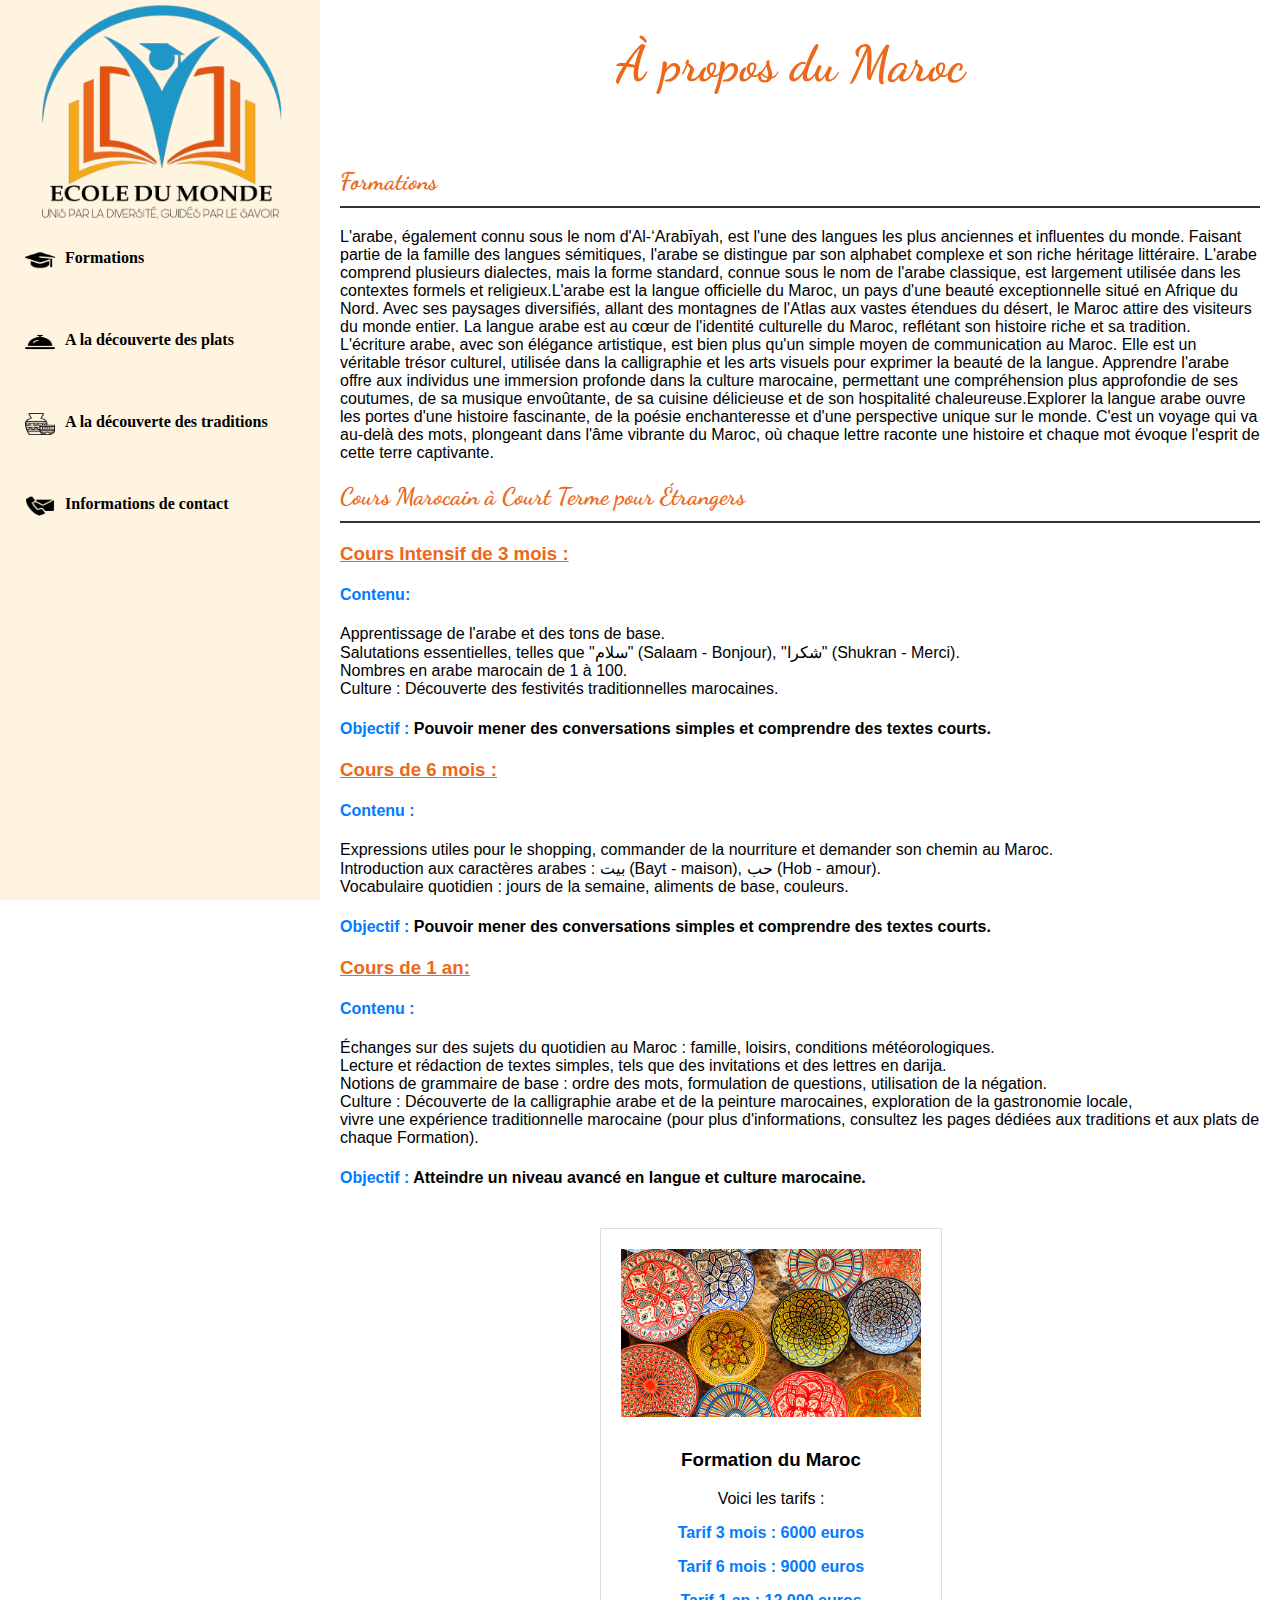
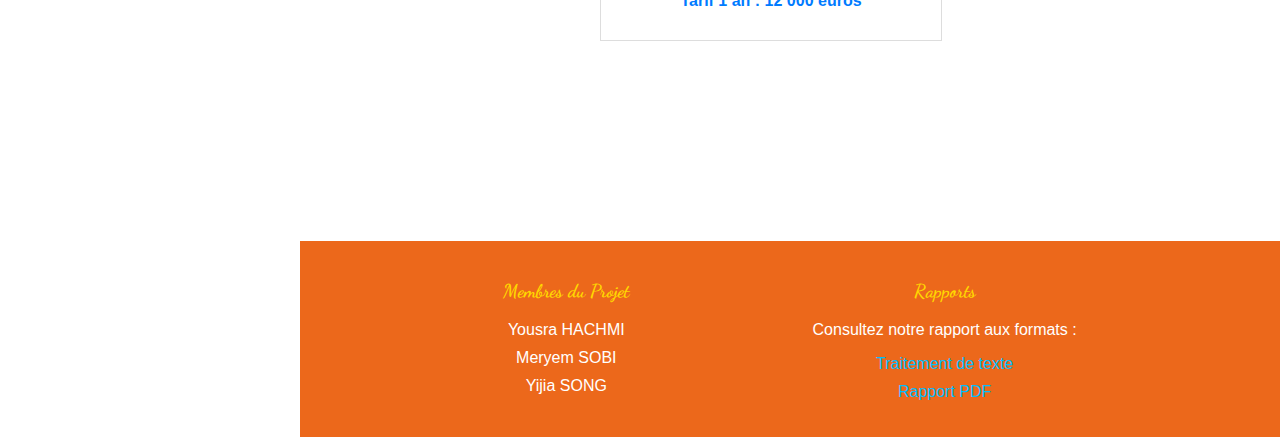
<file: marocformation.html>
<!DOCTYPE html>
<html lang="fr">
  <head>
	<link rel="stylesheet" type="text/css" href="pageacceuil.css">
    <link rel="stylesheet" type="text/css" href="marocformation.css">
    <link rel="icon" href="p2.png" type="image/jpeg">
    <link href="https://fonts.googleapis.com/css2?family=Dancing+Script:wght@400;700&display=swap" rel="stylesheet">
    <meta charset="UTF-8" >
    <title>Formation Maroc</title>
  </head>
 
  <body>

    <header class="her">

      <h1 class="h1maroc" >À propos du Maroc</h1>
    </header>

    <nav class="menu">
      <header>
        <a href="index.html"> 
              <img src="p2.png" alt="Logo de l'école" id="school-logo">
          </a>
      </header>

      <a class="menu-item" href="Formations.html"><img class="icon" src="formation.png" alt="formations">Formations</a>
      <a class="menu-item" href="plats.html"><img class="icon" src="plats.png" alt="plats">A la découverte des plats </a>
      <a class="menu-item" href="traditions.html"><img class="icon" src="traditions.png" alt="traditions">A la découverte des traditions </a>
      <a class="menu-item" href="infos.html"><img class="icon" src="contact.png" alt="infoscontact">Informations de contact</a>
  </nav>

    <div class="content">
      <div class="section" id="food">
        <h2>Formations</h2>
        <p>
            L'arabe, également connu sous le nom d'Al-‘Arabīyah, est l'une des langues les plus anciennes
            et influentes du monde. Faisant partie de la famille des langues sémitiques, l'arabe se distingue
            par son alphabet complexe et son riche héritage littéraire. L'arabe comprend plusieurs dialectes,
            mais la forme standard, connue sous le nom de l'arabe classique, est largement utilisée dans les contextes
            formels et religieux.L'arabe est la langue officielle du Maroc, un pays d'une beauté exceptionnelle situé en Afrique du Nord.
            Avec ses paysages diversifiés, allant des montagnes de l'Atlas aux vastes étendues du désert, le Maroc attire des visiteurs
            du monde entier. La langue arabe est au cœur de l'identité culturelle du Maroc, reflétant son histoire riche et sa tradition.
           L'écriture arabe, avec son élégance artistique, est bien plus qu'un simple moyen de communication au Maroc.
            Elle est un véritable trésor culturel, utilisée dans la calligraphie et les arts visuels pour exprimer
            la beauté de la langue. Apprendre l'arabe offre aux individus une immersion profonde dans la culture
            marocaine, permettant une compréhension plus approfondie de ses coutumes, de sa musique envoûtante,
            de sa cuisine délicieuse et de son hospitalité chaleureuse.Explorer la langue arabe ouvre les portes
            d'une histoire fascinante, de la poésie enchanteresse et d'une perspective unique sur le monde. 
           C'est un voyage qui va au-delà des mots, plongeant dans l'âme vibrante du Maroc, où chaque lettre raconte une histoire et chaque mot évoque
            l'esprit de cette terre captivante.
        </p>

                  <h2>Cours Marocain à Court Terme pour Étrangers</h2>
                  <h3 class="h3">Cours Intensif de 3 mois :</h3>
                  <h4><b>Contenu:</b></h4>
                  <p>
                    Apprentissage de l'arabe et des tons de base.<br>
                    Salutations essentielles, telles que "سلام" (Salaam - Bonjour), "شكرا" (Shukran - Merci).<br>
                    Nombres en arabe marocain de 1 à 100.<br>
                    Culture : Découverte des festivités traditionnelles marocaines.
                  </p>
                  <h4><b>Objectif : </b> Pouvoir mener des conversations simples et comprendre des textes courts.</h4>

                  
                  <h3 class="h3">Cours de 6 mois :</h3>
                  <h4><b>Contenu :</b></h4>
                  <p>
                    Expressions utiles pour le shopping, commander de la nourriture et demander son chemin au Maroc.<br>
                    Introduction aux caractères arabes : بيت (Bayt - maison), حب (Hob - amour).<br>
                    Vocabulaire quotidien : jours de la semaine, aliments de base, couleurs.<br>
                  </p>
                  <h4><b>Objectif : </b> Pouvoir mener des conversations simples et comprendre des textes courts.</h4>

                  <h3 class="h3">Cours de 1 an:</h3>
                  <h4><b>Contenu :</b></h4>
                  Échanges sur des sujets du quotidien au Maroc : famille, loisirs, conditions météorologiques.<br>
                  Lecture et rédaction de textes simples, tels que des invitations et des lettres en darija.<br>
                  Notions de grammaire de base : ordre des mots, formulation de questions, utilisation de la négation.<br>
                  Culture : Découverte de la calligraphie arabe et de la peinture marocaines, exploration de la gastronomie locale,<br>
                   vivre une expérience traditionnelle marocaine (pour plus d'informations, consultez les pages dédiées aux traditions
                    et aux plats de chaque Formation).
                  <h4><b>Objectif : </b> Atteindre un niveau avancé en langue et culture marocaine.</h4>
        
        
        
       
      </div>
      </div>
  
    <div class="formation-box">
      <img src="musee-de-meknes.jpg" alt="Formation Image">
      <h3 class>Formation du Maroc</h3>
      <p>Voici les tarifs :</p>
      <p class="tarification">Tarif 3 mois : 6000 euros</p>
      <p class="tarification">Tarif 6 mois : 9000 euros</p>
      <p class="tarification">Tarif 1 an : 12 000 euros</p>
      
  </div>
   
    <footer>
      <div class="membres">
          <h3 class="mm">Membres du Projet</h3>
          <ul>
              <li>Yousra HACHMI</li>
              <li>Meryem SOBI</li>
              <li>Yijia SONG</li>
            
          </ul>
      </div>
  
      <div class="rapports">
          <h3 class="mm">Rapports</h3>
          <p>Consultez notre rapport aux formats :</p>
          <ul>
            <li><a href="texteargumentatif.pdf" target="_blank">Traitement de texte</a></li>
            <li><a href="RapportEcoleDuMonde.pdf" target="_blank">Rapport PDF</a></li>
          </ul>
      </div>
  </footer>
  </body>
</html>
</file>
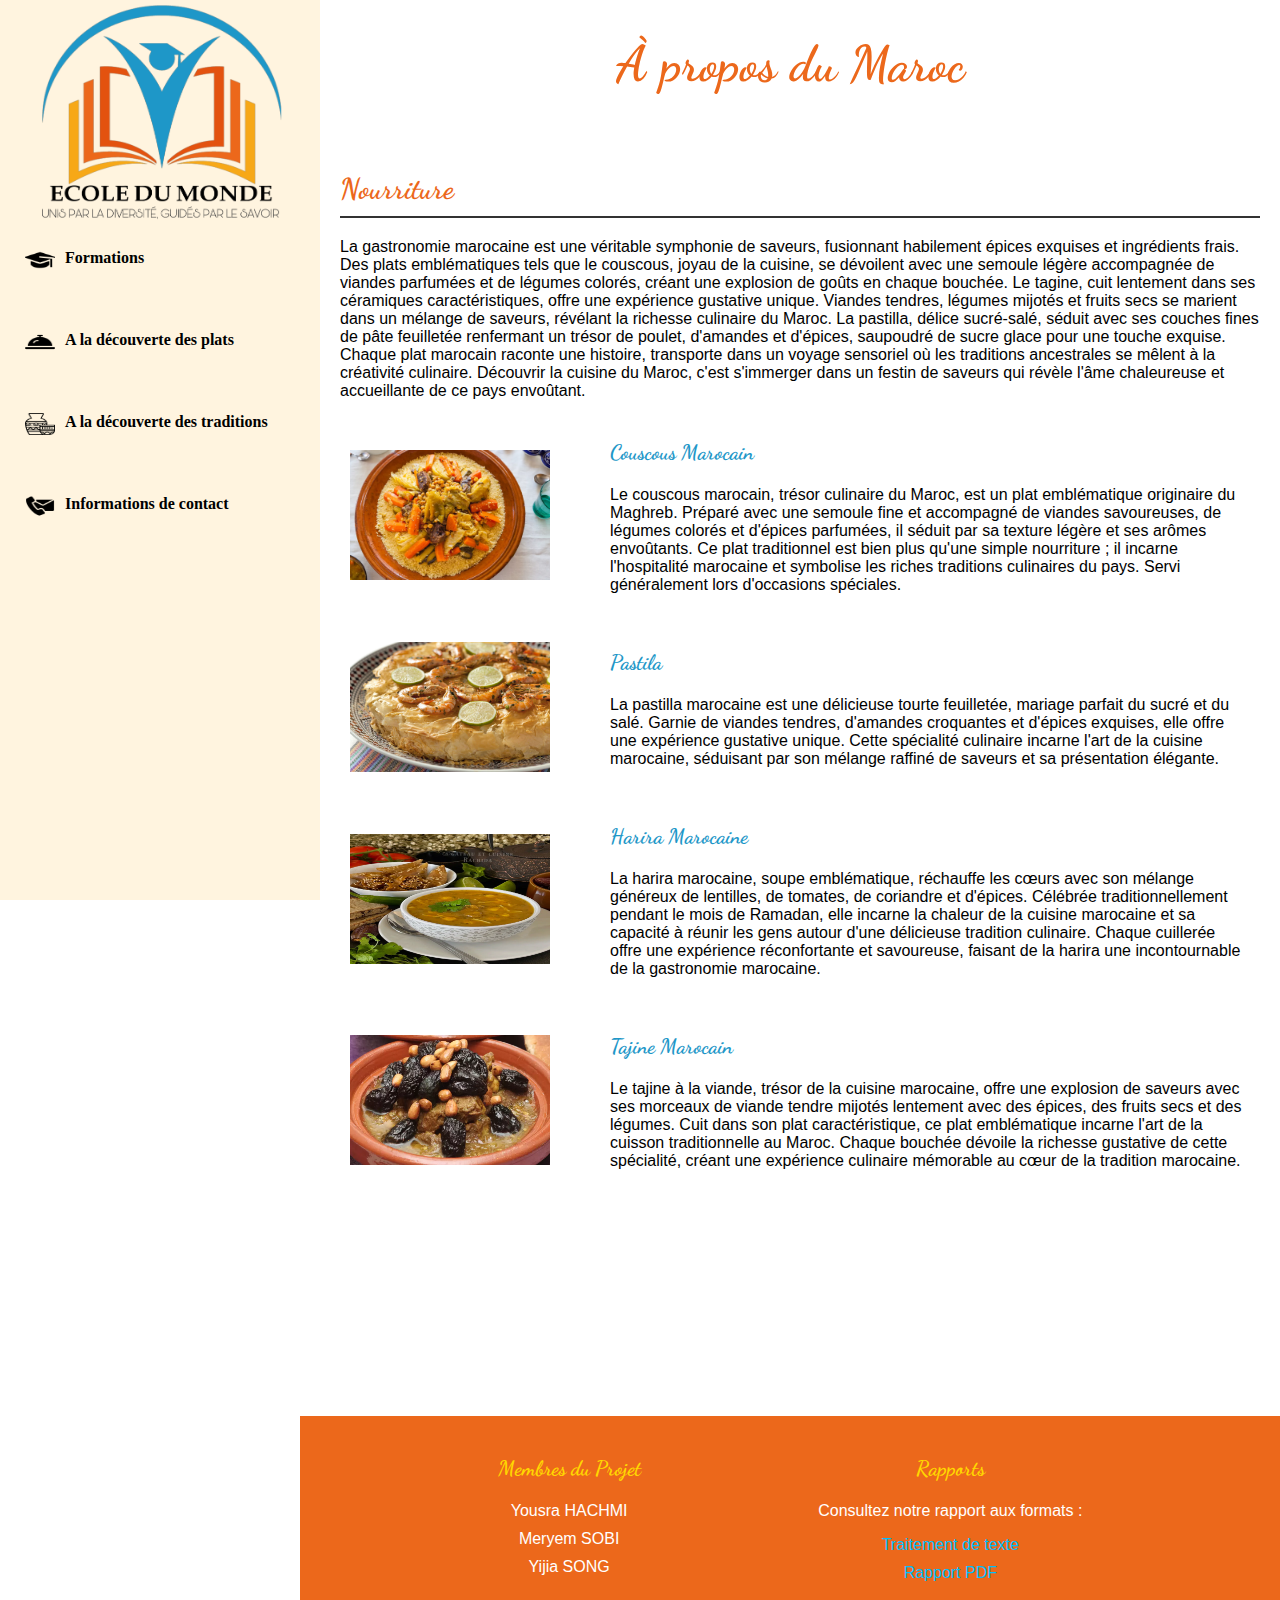
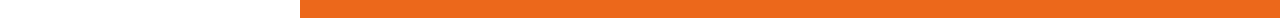
<file: marocplats.html>
<!DOCTYPE html>
<html lang="fr">

<head>
    <link rel="stylesheet" type="text/css" href="pageacceuil.css">
    <link rel="stylesheet" type="text/css" href="chineplats.css">
    <link rel="icon" href="p2.png" type="image/jpeg">
    <link href="https://fonts.googleapis.com/css2?family=Dancing+Script:wght@400;700&display=swap" rel="stylesheet">
    <meta charset="UTF-8">
    <title>Plats Maroc</title>
</head>

<body>
    <header class="her">
        <h1 class="h1ccm">À propos du Maroc</h1>
    </header>

    <nav class="menu">
        <header>
            <a href="index.html"> 
                <img src="p2.png" alt="Logo de l'école" id="school-logo">
            </a>
        </header>

        <a class="menu-item" href="Formations.html"><img class="icon" src="formation.png" alt="formations">Formations</a>
        <a class="menu-item" href="plats.html"><img class="icon" src="plats.png" alt="plats">A la découverte des plats </a>
        <a class="menu-item" href="traditions.html"><img class="icon" src="traditions.png" alt="traditions">A la découverte des traditions </a>
        <a class="menu-item" href="infos.html"><img class="icon" src="contact.png" alt="infoscontact">Informations de contact</a>
    </nav>

    <div class="content">
        <div class="section" id="food">
            <h2>Nourriture</h2>
            <p>
                La gastronomie marocaine est une véritable symphonie de saveurs, fusionnant habilement épices exquises et
                ingrédients frais. Des plats emblématiques tels que le couscous, joyau de la cuisine, se dévoilent avec une
                semoule légère accompagnée de viandes parfumées et de légumes colorés, créant une explosion de goûts en
                chaque bouchée. Le tagine, cuit lentement dans ses céramiques caractéristiques, offre une expérience
                gustative unique. Viandes tendres, légumes mijotés et fruits secs se marient dans un mélange de saveurs,
                révélant la richesse culinaire du Maroc. La pastilla, délice sucré-salé, séduit avec ses couches fines de
                pâte feuilletée renfermant un trésor de poulet, d'amandes et d'épices, saupoudré de sucre glace pour une
                touche exquise. Chaque plat marocain raconte une histoire, transporte dans un voyage sensoriel où les
                traditions ancestrales se mêlent à la créativité culinaire. Découvrir la cuisine du Maroc, c'est s'immerger
                dans un festin de saveurs qui révèle l'âme chaleureuse et accueillante de ce pays envoûtant.
            </p>
            <div class="clearfix"></div>

            <table class="food-table">
                <tr>
                    <td>
                        <img src="couscousmaroc.jpg" alt="couscous" class="food-image">
                    </td>
                    <td>
                        <ul>
                            <li class="en"><h3>Couscous Marocain</h3></li>
                            <li class="en">
                            <p>
                                Le couscous marocain, trésor culinaire du Maroc, est un plat emblématique originaire du
                                Maghreb. Préparé avec une semoule fine et accompagné de viandes savoureuses, de légumes
                                colorés et d'épices parfumées, il séduit par sa texture légère et ses arômes envoûtants.
                                Ce plat traditionnel est bien plus qu'une simple nourriture ; il incarne l'hospitalité
                                marocaine et symbolise les riches traditions culinaires du pays. Servi généralement lors
                                d'occasions spéciales.
                            </p></li>
                        </ul>
                    </td>
                </tr>
                <tr>
                    <td>
                        <img src="bastilamaroc.jpg" alt="pastila" class="food-image">
                    </td>
                    <td>
                        <ul>
                            <li class="en"><h3>Pastila</h3></li>
                            <li class="en"><p>
                                La pastilla marocaine est une délicieuse tourte feuilletée, mariage parfait du sucré et
                                du salé. Garnie de viandes tendres, d'amandes croquantes et d'épices exquises, elle offre
                                une expérience gustative unique. Cette spécialité culinaire incarne l'art de la cuisine
                                marocaine, séduisant par son mélange raffiné de saveurs et sa présentation élégante.
                            </p></li>
                        </ul>
                    </td>
                </tr>
                <tr>
                    <td>
                        <img src="hariramarocaine.jpg" alt="harira" class="food-image">
                    </td>
                    <td>
                        <ul>
                            <li class="en"><h3>Harira Marocaine</h3></li>
                            <li class="en"><p>
                                La harira marocaine, soupe emblématique, réchauffe les cœurs avec son mélange généreux de
                                lentilles, de tomates, de coriandre et d'épices. Célébrée traditionnellement pendant le
                                mois de Ramadan, elle incarne la chaleur de la cuisine marocaine et sa capacité à réunir
                                les gens autour d'une délicieuse tradition culinaire. Chaque cuillerée offre une
                                expérience réconfortante et savoureuse, faisant de la harira une incontournable de la
                                gastronomie marocaine.
                            </p></li>
                        </ul>
                    </td>
                </tr>
                <tr>
                    <td>
                        <img src="tajinemaroc.jpg" alt="tajine" class="food-image">
                    </td>
                    <td>
                        <ul>
                            <li class="en"><h3>Tajine Marocain</h3></li>
                            <li class="en"><p>
                                Le tajine à la viande, trésor de la cuisine marocaine, offre une explosion de saveurs avec
                                ses morceaux de viande tendre mijotés lentement avec des épices, des fruits secs et des
                                légumes. Cuit dans son plat caractéristique, ce plat emblématique incarne l'art de la
                                cuisson traditionnelle au Maroc. Chaque bouchée dévoile la richesse gustative de cette
                                spécialité, créant une expérience culinaire mémorable au cœur de la tradition marocaine.
                            </p></li>
                        </ul>
                    </td>
                </tr>
            </table>
            <div class="clearfix"></div>
        </div>
    </div>
    <footer>
        <div class="membres">
            <h3>Membres du Projet</h3>
            <ul>
                <li>Yousra HACHMI</li>
                <li>Meryem SOBI</li>
                <li>Yijia SONG</li>
            </ul>
        </div>

        <div class="rapports">
            <h3>Rapports</h3>
            <p>Consultez notre rapport aux formats :</p>
            <ul>
                <li><a href="texteargumentatif.pdf" target="_blank">Traitement de texte</a></li>
                <li><a href="RapportEcoleDuMonde.pdf" target="_blank">Rapport PDF</a></li>
            </ul>
        </div>
    </footer>
</body>

</html>
</file>
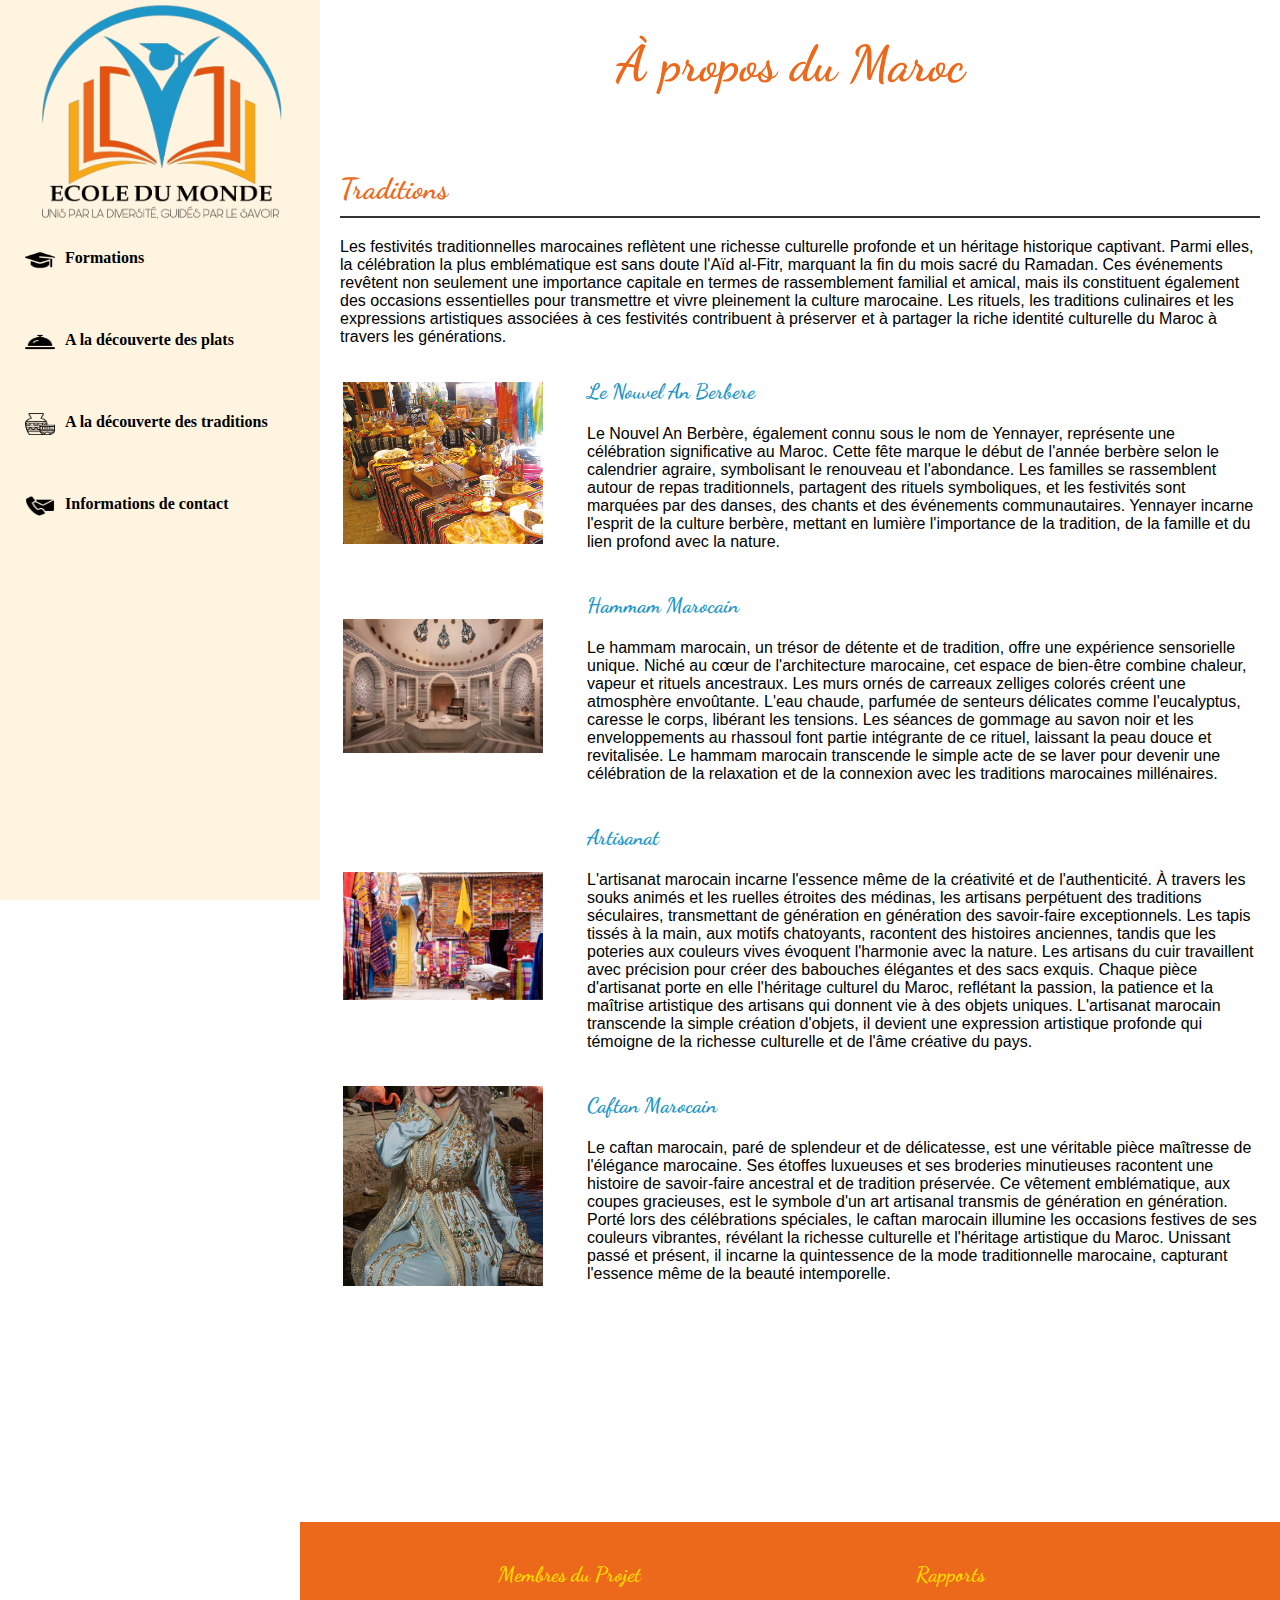
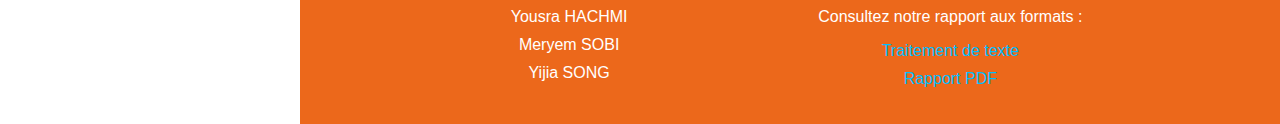
<file: maroctradition.html>
<!DOCTYPE html>
<html lang="fr">
<head>
    <link rel="stylesheet" type="text/css" href="pageacceuil.css">
    <link rel="stylesheet" type="text/css" href="maroctradition.css">
    <link rel="icon" href="p2.png" type="image/jpeg">
    <link href="https://fonts.googleapis.com/css2?family=Dancing+Script:wght@400;700&display=swap" rel="stylesheet">
    <meta charset="UTF-8">
    <title>Traditions Maroc</title>
</head>

<body>
    <header class="her">
        <h1 class="h1ccm">À propos du Maroc</h1>
    </header>

    <nav class="menu">
        <header>
            <a href="index.html"> 
                <img src="p2.png" alt="Logo de l'école" id="school-logo">
            </a>
        </header>
        <a class="menu-item" href="Formations.html"><img class="icon" src="formation.png" alt="formations">Formations</a>
        <a class="menu-item" href="plats.html"><img class="icon" src="plats.png" alt="plats">A la découverte des plats </a>
        <a class="menu-item" href="traditions.html"><img class="icon" src="traditions.png" alt="traditions">A la découverte des traditions </a>
        <a class="menu-item" href="infos.html"><img class="icon" src="contact.png" alt="infoscontact">Informations de contact</a>
    </nav>

    <div class="content">
        <div class="section" id="food">
            <h2>Traditions</h2>
            <p>
                Les festivités traditionnelles marocaines reflètent une richesse culturelle profonde et un héritage historique captivant.
                Parmi elles, la célébration la plus emblématique est sans doute l'Aïd al-Fitr, marquant la fin du mois sacré du Ramadan.
                Ces événements revêtent non seulement une importance capitale en termes de rassemblement familial et amical, mais ils
                constituent également des occasions essentielles pour transmettre et vivre pleinement la culture marocaine. Les rituels,
                les traditions culinaires et les expressions artistiques associées à ces festivités contribuent à préserver et à partager
                la riche identité culturelle du Maroc à travers les générations.
            </p>
            <div class="clearfix"></div>

            <table>
                <tr>
                    <td >
                        <img src="nouvalanberbere.jpg" alt="Le Nouvel An Berbere" class="food-image"></td>
                    <td>
                        <ul>
                            <li class="en"><h3>Le Nouvel An Berbere</h3></li>
                            <li class="en"><p>
                                Le Nouvel An Berbère, également connu sous le nom de Yennayer, représente une célébration significative au Maroc.
                                Cette fête marque le début de l'année berbère selon le calendrier agraire, symbolisant le renouveau et l'abondance.
                                Les familles se rassemblent autour de repas traditionnels, partagent des rituels symboliques, et les festivités
                                sont marquées par des danses, des chants et des événements communautaires. Yennayer incarne l'esprit de la culture
                                berbère, mettant en lumière l'importance de la tradition, de la famille et du lien profond avec la nature.
                            </p></li>
                        </ul>
                    </td>
                </tr>
            </table>

            <table>
                <tr>
                    <td >
                        <img src="hammammaroc.jpg" alt="Hammam Marocain" class="food-image"></td>
                    <td>
                        <ul>
                            <li class="en"><h3>Hammam Marocain</h3></li>
                            <li class="en"><p>
                                Le hammam marocain, un trésor de détente et de tradition, offre une expérience sensorielle unique.
                                Niché au cœur de l'architecture marocaine, cet espace de bien-être combine chaleur, vapeur et rituels ancestraux.
                                Les murs ornés de carreaux zelliges colorés créent une atmosphère envoûtante. L'eau chaude, parfumée de senteurs
                                délicates comme l'eucalyptus, caresse le corps, libérant les tensions. Les séances de gommage au savon noir et
                                les enveloppements au rhassoul font partie intégrante de ce rituel, laissant la peau douce et revitalisée.
                                Le hammam marocain transcende le simple acte de se laver pour devenir une célébration de la relaxation et de
                                la connexion avec les traditions marocaines millénaires.
                            </p></li>
                        </ul>
                    </td>
                </tr>
            </table>

            <div ></div>

            <table>
                <tr>
                    <td>
                        <img src="art.jpg" alt="Artisanat" class="food-image"></td>
                    <td>
                        <ul>
                            <li class="en"><h3>Artisanat</h3></li>
                            <li class="en"><p>
                                L'artisanat marocain incarne l'essence même de la créativité et de l'authenticité. À travers les souks animés
                                et les ruelles étroites des médinas, les artisans perpétuent des traditions séculaires, transmettant de génération
                                en génération des savoir-faire exceptionnels. Les tapis tissés à la main, aux motifs chatoyants, racontent des
                                histoires anciennes, tandis que les poteries aux couleurs vives évoquent l'harmonie avec la nature.
                                Les artisans du cuir travaillent avec précision pour créer des babouches élégantes et des sacs exquis.
                                Chaque pièce d'artisanat porte en elle l'héritage culturel du Maroc, reflétant la passion, la patience
                                et la maîtrise artistique des artisans qui donnent vie à des objets uniques. L'artisanat marocain transcende
                                la simple création d'objets, il devient une expression artistique profonde qui témoigne de la richesse
                                culturelle et de l'âme créative du pays.
                            </p></li>

                        </ul>
                    </td>
                </tr>
            </table>

            <div class="clearfix"></div>

            <table>
                <tr>
                    <td >
                        <img src="caftanmaroc.jpg" alt="caftan" class="food-image"></td>
                    <td>
                        <ul>
                            <li class="en"><h3>Caftan Marocain </h3></li>
                            <li class="en">
                                <p>
                                    Le caftan marocain, paré de splendeur et de délicatesse, est une véritable pièce maîtresse de l'élégance marocaine.
                                    Ses étoffes luxueuses et ses broderies minutieuses racontent une histoire de savoir-faire ancestral et de tradition
                                    préservée. Ce vêtement emblématique, aux coupes gracieuses, est le symbole d'un art artisanal transmis de génération
                                    en génération. Porté lors des célébrations spéciales, le caftan marocain illumine les occasions festives de ses couleurs
                                    vibrantes, révélant la richesse culturelle et l'héritage artistique du Maroc. Unissant passé et présent, il incarne
                                    la quintessence de la mode traditionnelle marocaine, capturant l'essence même de la beauté intemporelle.
                                </p></li>
                        </ul>
                    </td>
                </tr>
            </table>
            <div class="clearfix"></div>
        </div>
    </div>

    <footer>
        <div class="membres">
            <h3>Membres du Projet</h3>
            <ul>
                <li>Yousra HACHMI</li>
                <li>Meryem SOBI</li>
                <li>Yijia SONG</li>

            </ul>
        </div>

        <div class="rapports">
            <h3>Rapports</h3>
            <p>Consultez notre rapport aux formats :</p>
            <ul>
                <li><a href="texteargumentatif.pdf" target="_blank">Traitement de texte</a></li>
                <li><a href="RapportEcoleDuMonde.pdf" target="_blank">Rapport PDF</a></li>
            </ul>
        </div>
    </footer>
</body>
</html>
</file>
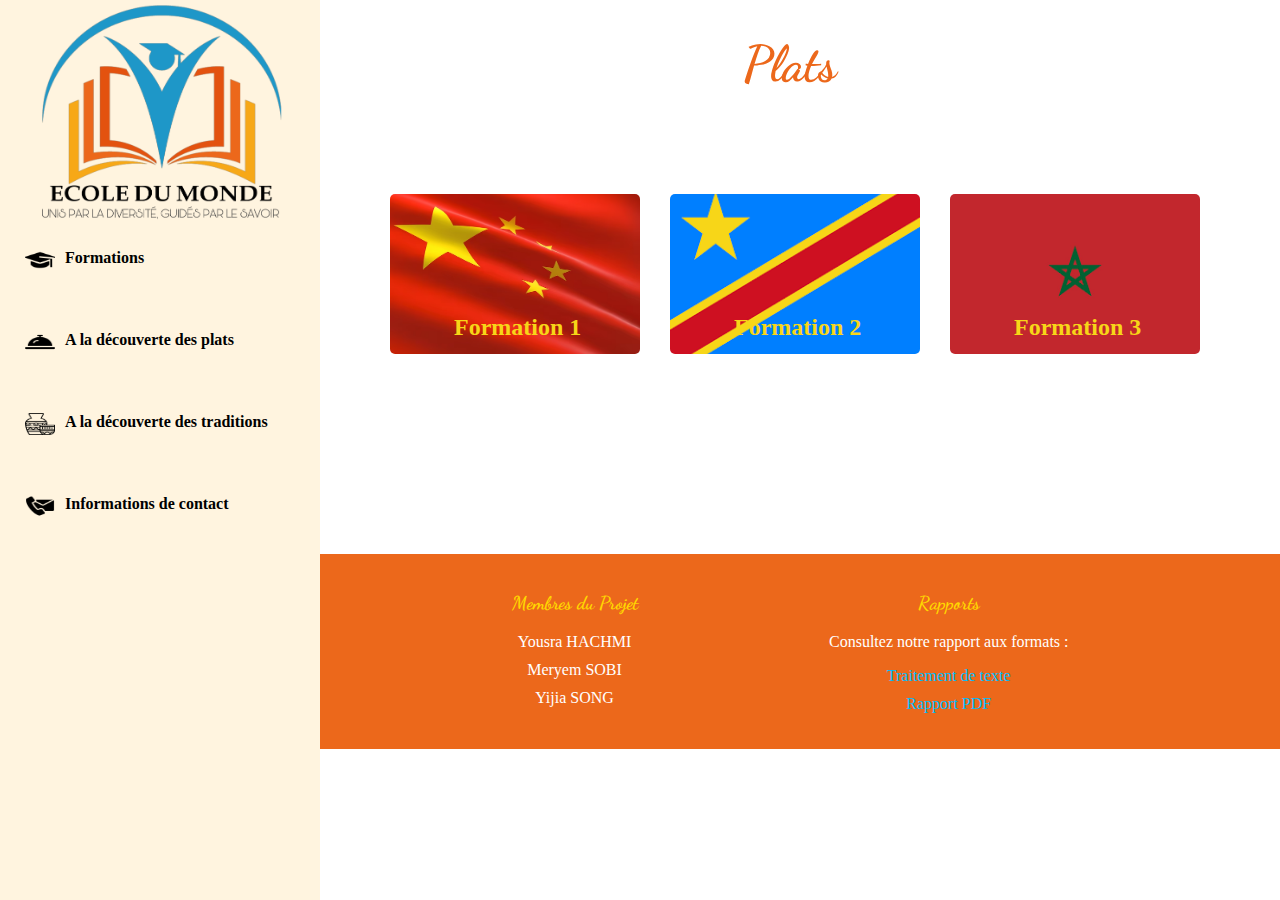
<file: plats.html>
<!DOCTYPE html>
<html lang="fr">
<head>
    <link rel="stylesheet" type="text/css" href="pageacceuil.css">
    <link rel="stylesheet" type="text/css" href="fpt.css">
    <link rel="icon" href="p2.png" type="image/jpeg">
    <link href="https://fonts.googleapis.com/css2?family=Dancing+Script:wght@400;700&display=swap" rel="stylesheet">
    <meta charset="UTF-8">
    <title>Plats</title>
    <script >
        function toggleDashboardCard(card) {
            const content = card.querySelector('.dashboard-card-content');
            content.style.display = content.style.display === 'block' ? 'none' : 'block';
        }
    </script>
 
</head>
<body>
    <div class="page">
        <nav class="menu">
            <header>
                <a href="index.html"> 
                    <img src="p2.png" alt="Logo de l'école" id="school-logo">
                </a>
            </header>
    
            <a class="menu-item" href="Formations.html"><img class="icon" src="formation.png" alt="formations">Formations</a>
            <a class="menu-item" href="plats.html"><img class="icon" src="plats.png" alt="plats">A la découverte des plats </a>
            <a class="menu-item" href="traditions.html"><img class="icon" src="traditions.png" alt="traditions">A la découverte des traditions </a>
            <a class="menu-item" href="infos.html"><img class="icon" src="contact.png" alt="infoscontact">Informations de contact</a>
        </nav>
        <h1 class="form">Plats</h1>
        <div class="formations-images">
            <div class="row">
                <div class="image1">
                    <a href="chineplats.html">
                    <div class="dashboard-card1" onclick="toggleDashboardCard(this)">
                        <h5 class="dashboard-card-title">Formation 1</h5>
                        <img class="dashboard-card-image" src="chine.png" alt="Formation 1">
                      
                     
                    </div>
                </a>
                </div>
                <div class="image2">
                    <a href="congoplats.html">
                    <div class="dashboard-card2" onclick="toggleDashboardCard(this)">
                        <h5 class="dashboard-card-title">Formation 2</h5>
                        <img class="dashboard-card-image" src="congo.png" alt="Formation 2">
                        
                       
                    </div>
                </a>
                </div>
                <div class="image3">
                    <a href="marocplats.html">
                    <div class="dashboard-card3" onclick="toggleDashboardCard(this)">
                        <h5 class="dashboard-card-title">Formation 3</h5>
                        <img class="dashboard-card-image" src="maroc.png" alt="Formation 3">
                        
                      
                    </div>
                </a>
                </div>
            </div>
        </div>
    </div>

    <footer>
        <div class="membres">
            <h3 class="mm">Membres du Projet</h3>
            <ul>
                <li>Yousra HACHMI</li>
                <li>Meryem SOBI</li>
                <li>Yijia SONG</li>
             
            </ul>
        </div>
    
        <div class="rapports">
            <h3 class="mm">Rapports</h3>
            <p>Consultez notre rapport aux formats :</p>
            <ul>
                <li><a href="texteargumentatif.pdf" target="_blank">Traitement de texte</a></li>
                <li><a href="RapportEcoleDuMonde.pdf" target="_blank">Rapport PDF</a></li>
            </ul>
        </div>
    </footer>
</body>
</html>
</file>
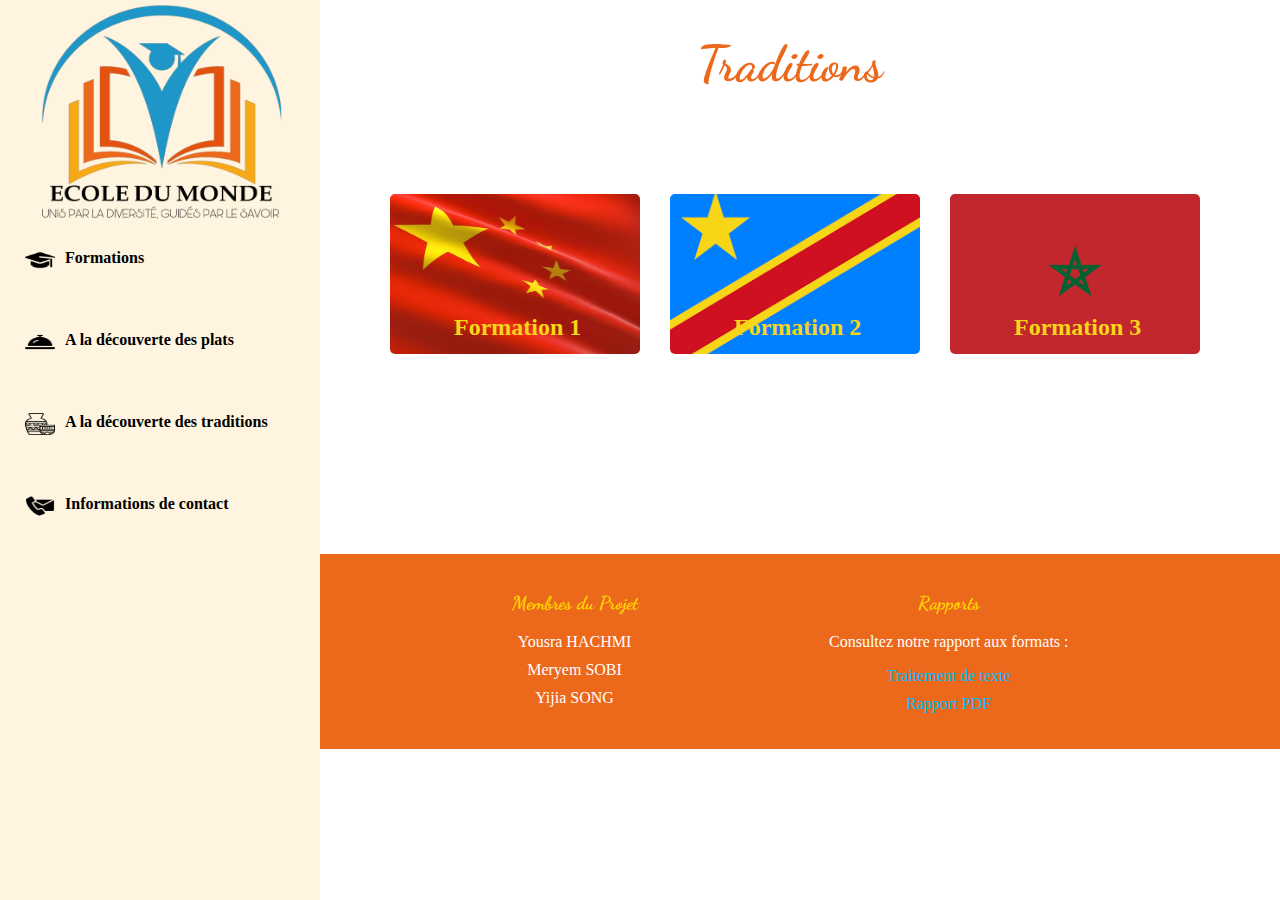
<file: traditions.html>
<!DOCTYPE html>
<html lang="fr">
<head>
    <link rel="stylesheet" type="text/css" href="pageacceuil.css">
    <link rel="stylesheet" type="text/css" href="fpt.css">
    <link rel="icon" href="p2.png" type="image/jpeg">
    <link href="https://fonts.googleapis.com/css2?family=Dancing+Script:wght@400;700&display=swap" rel="stylesheet">
    <meta charset="UTF-8">
    <title>Traditions </title>
    <script >
        function toggleDashboardCard(card) {
            const content = card.querySelector('.dashboard-card-content');
            content.style.display = content.style.display === 'block' ? 'none' : 'block';
        }
    </script>
    
</head>
<body>
    <main>
    <div class="page">
        <nav class="menu">
            <header>
                <a href="index.html"> 
                    <img src="p2.png" alt="Logo de l'école" id="school-logo">
                </a>
            </header>
    
            <a class="menu-item" href="Formations.html"><img class="icon" src="formation.png" alt="formations">Formations</a>
            <a class="menu-item" href="plats.html"><img class="icon" src="plats.png" alt="plats">A la découverte des plats </a>
            <a class="menu-item" href="traditions.html"><img class="icon" src="traditions.png" alt="traditions">A la découverte des traditions </a>
            <a class="menu-item" href="infos.html"><img class="icon" src="contact.png" alt="infoscontact">Informations de contact</a>
        </nav>
        <h1 class="form">Traditions </h1>
        <div class="formations-images">
            <div class="row">
                <div class="image1">
                    <a href="chinetradition.html">
                    <div class="dashboard-card1" onclick="toggleDashboardCard(this)">
                        <h5 class="dashboard-card-title">Formation 1</h5>
                        <img class="dashboard-card-image" src="chine.png" alt="Formation 1">
                       
                        
                    </div>
                </a>
                </div>
                <div class="image2">
                    <a href="congotradition.html">
                    <div class="dashboard-card2" onclick="toggleDashboardCard(this)">
                        <h5 class="dashboard-card-title">Formation 2</h5>
                        <img class="dashboard-card-image" src="congo.png" alt="Formation 2">
                       
                       
                    </div>
                </a>
                </div>
                <div class="image3">
                    <a href="maroctradition.html">
                    <div class="dashboard-card3" onclick="toggleDashboardCard(this)">
                        <h5 class="dashboard-card-title">Formation 3</h5>
                        <img class="dashboard-card-image" src="maroc.png" alt="Formation 3">
                        
                       
                    </div>
                </a>
                </div>
            </div>
        </div>
    </div>
</main>
    <footer>
        <div class="membres">
            <h3 class="mm">Membres du Projet</h3>
            <ul>
                <li>Yousra HACHMI</li>
                <li>Meryem SOBI</li>
                <li>Yijia SONG</li>
                
            </ul>
        </div>
    
        <div class="rapports">
            <h3 class="mm">Rapports</h3>
            <p>Consultez notre rapport aux formats :</p>
            <ul>
                <li><a href="texteargumentatif.pdf" target="_blank">Traitement de texte</a></li>
                <li><a href="RapportEcoleDuMonde.pdf" target="_blank">Rapport PDF</a></li>
            </ul>
        </div>
    </footer>
</body>
</html>
</file>
<file: pageacceuil.css>
@charset "utf-8";
@media(min-width:350px){
body{

    background-color: #ffffff;
    margin: 0;
    padding: 0;
   
   
}

.ig1{
    margin-top:0px;
    margin-left:330px;
width:700px;
height:400px;

}

.head {
    text-align: center; /* Centrez le contenu horizontalement */
    padding: 5px; /* Ajoutez de l'espace autour du contenu */
    background-color: #ffffff; /* Arrière-plan du titre et de l'image */
}

/* Style du titre */

    .bien {
        font-size: 50px; 
        margin-left: 300px;
        color: #ec681b;
        text-shadow: 2px 2px 4px #ec854a;
    }
    
    


/* Style de l'en-tête de la page */


.par{width:900px;margin-left:330px;}
.sp1{
    font-size: 25px; /* Taille du titre */

        color: #ec681b;
        font-family: Dancing Script;}
#school-logo {
    width: 250px; /* Largeur de l'image du logo */
    height: 220px; /* Hauteur de l'image du logo (corriger la valeur manquante) */
    border-radius: 5%;
    margin-left:36px;
     /* Arrondir l'image du logo */
}

/* Style du menu */

.menu {
    width: 320px; /* Largeur du menu */
    height: 100%; /* Hauteur à 100% de la page */
    background-color: #fff4df;
    float: left; /* Alignement du menu à gauche */
    position: fixed;
    top:0;
}

/* Style des éléments du menu */
.menu-item {
    display: flex; /* Affichage en mode flex pour les éléments du menu */
    text-decoration: none; /* Suppression de la décoration de texte (liens) */
    color: black; /* Couleur du texte des éléments du menu */
    font-weight: bold; /* Épaisseur du texte en gras */
    padding: 25px; /* Rembourrage des éléments du menu */
    margin-bottom: 10px; /* Marge en bas des éléments du menu */
     /* Coins arrondis des éléments du menu */
    transition: background-color 0.3s ease; /* Transition de couleur de fond lors du survol */
}

/* Style au survol des éléments du menu */
.menu-item:hover {
    background-color: #fffefb; /* Changement de couleur de fond lors du survol */
}
.video{ margin-left:480px;}
/* Style des icônes */
.icon {
    width: 30px; /* Largeur des icônes */
    height: 22px; /* Hauteur des icônes */
    vertical-align: middle; /* Alignement vertical au milieu */
    margin-right: 10px; /* Marge à droite des icônes */
}

.membres{display:inline;}
footer {
    background-color: #ec681b; /* Couleur de fond du pied de page */
    color: white; /* Couleur du texte */
    padding: 20px; /* Espace intérieur du pied de page */
    text-align: center; /* Alignement du texte au centre */
    margin-top:200px;
 margin-left:300px;
 display:flex;
 justify-content: space-evenly;
 
}

footer h3 {
    color: #FFD700; /* Couleur du texte pour les titres */
}

footer ul {
    list-style-type: none; /* Supprime les puces de la liste */
    padding: 0; /* Supprime l'espacement par défaut de la liste */
}

footer li {
    margin-bottom: 10px; /* Espace entre les éléments de la liste */
}

footer a {
    color: #00BFFF; /* Couleur des liens dans le pied de page */
    text-decoration: none; /* Supprime la soulignement par défaut des liens */
}

footer a:hover {
    text-decoration: underline; /* Soulignement lorsqu'on survole le lien */
}
.mm{ font-family: 'Dancing Script', cursive;}
}
</file>
<file: chineformation.css>
@charset "utf-8";
@media(min-width:350px){
.h1chine {
    text-align: center;
    font-size: 50px; /* Taille du titre */
        margin-left: 300px;
        color: #ec681b;
        font-family: 'Dancing Script', cursive;
    
  }

 h2 {
  color: #ec681b; /* Couleur du texte */
  font-family: 'Dancing Script', cursive;
}


.h3 {
  color: #ec681b; /* Couleur du texte */
  margin-top: 20px; /* Marge en haut */
  text-decoration: underline; /* Ajout du soulignement */
}
.mm{ font-family: 'Dancing Script', cursive;}





h4 b {
  font-weight: bold; /* Texte en gras */
  color: #007BFF; /* Couleur du texte pour les objectifs */
}




  
      body {
        font-family: Arial, sans-serif;
        margin: 0;
        padding: 0;
    
      }
      .menu {
        font-family: initial; /* ou "inherit" */
    }
      

      .content {
        padding: 20px;
        margin-left :320px;
      }

      h2 {
        border-bottom: 2px solid #333;
        padding-bottom: 10px;
        margin-bottom: 20px;
      }

      p {
        margin-bottom: 10px;
      }

      img.food-image {
        float: left;
        max-width: 200px;
        margin: 10px 0;
        display: block;
      }
      
      .clearfix::after {
      content: "";
      clear: both;
      display: table;
      }
      .formation-box {
            border: 1px solid #ddd;
            padding: 20px;
            margin-left: 500px;
            text-align: center;
            width: 300px;
            margin-left:600px;
        }

        /* Style de l'image */
        .formation-box img {
            max-width: 100%;
            height: auto;
            margin-bottom: 10px;
           
        }

        /* Style des informations de tarification */
        .tarification {
            font-weight: bold;
            color: #007BFF;
        }}
</file>
<file: chineplats.css>
@charset "utf-8";
@media(min-width:350px){


.her h1 {
    text-align: center;
  }
  .h1ccm {
    text-align: center;
    font-size: 50px; /* Taille du titre */
        margin-left: 300px;
        color: #ec681b;
        font-family: 'Dancing Script', cursive;
    
  }
 
 h2 {
  color: #ec681b; /* Couleur du texte */
  font-family: 'Dancing Script', cursive; /* Police de caractères avec fallback */
  font-size:29px;
}


h3 {
  color: #1e97c8; /* Couleur du texte */
  margin-top: 20px; /* Marge en haut */
  font-family: 'Dancing Script', cursive; 
  font-size:21px;
}
.en{list-style-type: none;}

      body {
        font-family: Arial, sans-serif;
        margin: 0;
        padding: 0;
      
      }
      .menu {
        font-family: initial; /* ou "inherit"  */
    }

table {
  border-collapse: collapse;
  width: 100%;
}

/* Style pour les cellules du tableau */
td {
  padding: 10px; /* Ajoutez ou ajustez la marge intérieure au besoin */
}

      

      .content {
        padding: 20px;
        margin-left :320px;
      }

      h2 {
        border-bottom: 2px solid #333;
        padding-bottom: 10px;
        margin-bottom: 20px;
      }

      p {
        margin-bottom: 10px;
      }

      img.food-image {
        width:200px;
       height:130px;
        margin: 10px 0;
        display: block;
      }
      
      .clearfix::after {
      content: "";
      clear: both;
      display: table;
      }}
</file>
<file: maroctradition.css>
@charset "utf-8";
@media(min-width:350px){
.her h1 {
    text-align: center;
  }
  .h1ccm {
    text-align: center;
    font-size: 50px; /* Taille du titre */
        margin-left: 300px;
        color: #ec681b;
        font-family: 'Dancing Script', cursive;
    
  }
  /* Style pour les titres h1 et h2 */
 h2 {
  color: #ec681b; /* Couleur du texte */
  font-family: 'Dancing Script', cursive; /* Police de caractères avec fallback */
  font-size:29px;
}

.en{list-style-type: none;}
h3 {
  color: #1e97c8; /* Couleur du texte */
  margin-top: 20px; /* Marge en haut */
  font-family: 'Dancing Script', cursive; 
  font-size:21px;
}
      body {
        font-family: Arial, sans-serif;
        margin: 0;
        padding: 0;
       
      }
      .menu {
        font-family: initial; /* ou "inherit" si nécessaire */
    }
      

      .content {
        padding: 20px;
        margin-left :320px;
      }

      h2 {
        border-bottom: 2px solid #333;
        padding-bottom: 10px;
        margin-bottom: 20px;
      }

      p {
        margin-bottom: 10px;
      }

      img.food-image {
        float: left;
        max-width: 200px;
        margin: 10px 0;
        display: block;
      }
      
      .clearfix::after {
      content: "";
      clear: both;
      display: table;
      }}
</file>
<file: fpt.css>
@charset "utf-8";
@media(min-width:350px){
h1 {
    text-align: center;
font-size: 50px; /* Taille du titre */
margin-left: 300px;
color: #ec681b;
font-family: 'Dancing Script', cursive;
}
h5{margin-top:120px;color:#f7d618;margin-left:64px;}
   .dashboard-card1 {
background-color: transparent;
transition: transform 0.3s ease;
cursor: pointer;
height: 160px;
width: 250px;


border: none;
margin-left:100px;
}
.dashboard-card2 {
background-color: transparent;
transition: transform 0.3s ease;
cursor: pointer;
height: 160px;
width: 250px;


border: none;


}
.dashboard-card3 {
background-color: transparent;
transition: transform 0.3s ease;
cursor: pointer;
height: 160px;
width: 250px;


border: none;


}
.mm{ font-family: 'Dancing Script', cursive;}
.row{display:flex;margin-left:290px;margin-top:100px;}
.dashboard-card1:hover {
transform: scale(1.05);
}
.dashboard-card2:hover {
transform: scale(1.05);
}
.dashboard-card3:hover {
transform: scale(1.05);
}
.dashboard-card-image {
width: 100%;
height: 100%;
object-fit: cover;
border-radius: 5px;
}

.dashboard-card-title {
position: absolute;
font-weight: bold;
font-size: 24px;


}


.image1 {
    display: flex;
   
    align-items: flex-end;
    
    
  
   
   

}
.image2{
    display: flex;
   
    align-items: flex-end;
   margin-left:30px;
  

   

}
.image3 {
    
 
    align-items: flex-end;
    margin-left:30px;
   

}}
</file>
<file: infos.css>
@charset "utf-8";
@media(min-width:350px){
.contacth1 {
    color: #ec681b; margin-left:420px;
    font-family: 'Dancing Script', cursive;
   margin-left:650px;
   font-size: 50px;
    
}

#pp {
   margin-left:420px; 
}
h2{ font-family: 'Dancing Script', cursive;color: #1e97c8;}
.contact-info {
    display: flex;
    justify-content: space-between;
    max-width: 400px;
    margin-top: 20px;
    margin-left:420px;
}

.contact-info div {
    width: 48%;
}
.mm{ font-family: 'Dancing Script', cursive;}
.ins {
    
    width: 500px;
    padding: 20px;
    background-color: #fff;
    border-radius: 10px;
    box-shadow: 0px 0px 10px rgba(0, 0, 0, 0.2);
    margin-top: 20px;
    margin-left:400px;
}
.ins td {
    padding: 5px;/*espace entre les cellules*/
}
.ins input[type="submit"] {
    padding: 10px 20px;
    background-color:#417ccd;
    border: none;
    color: white;
    border-radius: 5px;
    cursor: pointer;
}

.ins input[type="submit"]:hover {
    background-color: #dbeaff;
}

iframe {
width: 45%;
height: 300px;
border: 2px solid;
border-radius: 10px;
margin-left:400px;
margin-top:40px;
}}
</file>
<file: marocformation.css>
@charset "utf-8";
@media(min-width:350px){
.h1maroc {
    text-align: center;
    font-size: 50px; /* Taille du titre */
        margin-left: 300px;
        color: #ec681b;
        font-family: 'Dancing Script', cursive;
    
  }

 h2 {
  color: #ec681b; /* Couleur du texte */
  font-family: 'Dancing Script', cursive; /* Police de caractères avec fallback */
}

.h3 {
  color: #ec681b; /* Couleur du texte */
  margin-top: 20px; /* Marge en haut */
  text-decoration: underline; /* Ajout du soulignement */
}

.mm{ font-family: 'Dancing Script', cursive;}



h4 b {
  font-weight: bold; /* Texte en gras */
  color: #007BFF; /* Couleur du texte pour les objectifs */
}




  
      body {
        font-family: Arial, sans-serif;
        margin: 0;
        padding: 0;
   
      }
      .menu {
        font-family: initial; /* ou "inherit"  */
    }
      

      .content {
        padding: 20px;
        margin-left :320px;
      }

      h2 {
        border-bottom: 2px solid #333;
        padding-bottom: 10px;
        margin-bottom: 20px;
      }

      p {
        margin-bottom: 10px;
      }

      img.food-image {
        float: left;
        max-width: 200px;
        margin: 10px 0;
        display: block;
      }
      
      .clearfix::after {
      content: "";
      clear: both;
      display: table;
      }
      .formation-box {
            border: 1px solid #ddd;
            padding: 20px;
           
            text-align: center;
            width: 300px;
            margin-left:600px;
        }

        /* Style de l'image */
        .formation-box img {
            max-width: 100%;
            height: auto;
            margin-bottom: 10px;
           
        }

        /* Style des informations de tarification */
        .tarification {
            font-weight: bold;
            color: #007BFF;
        }}
</file>
